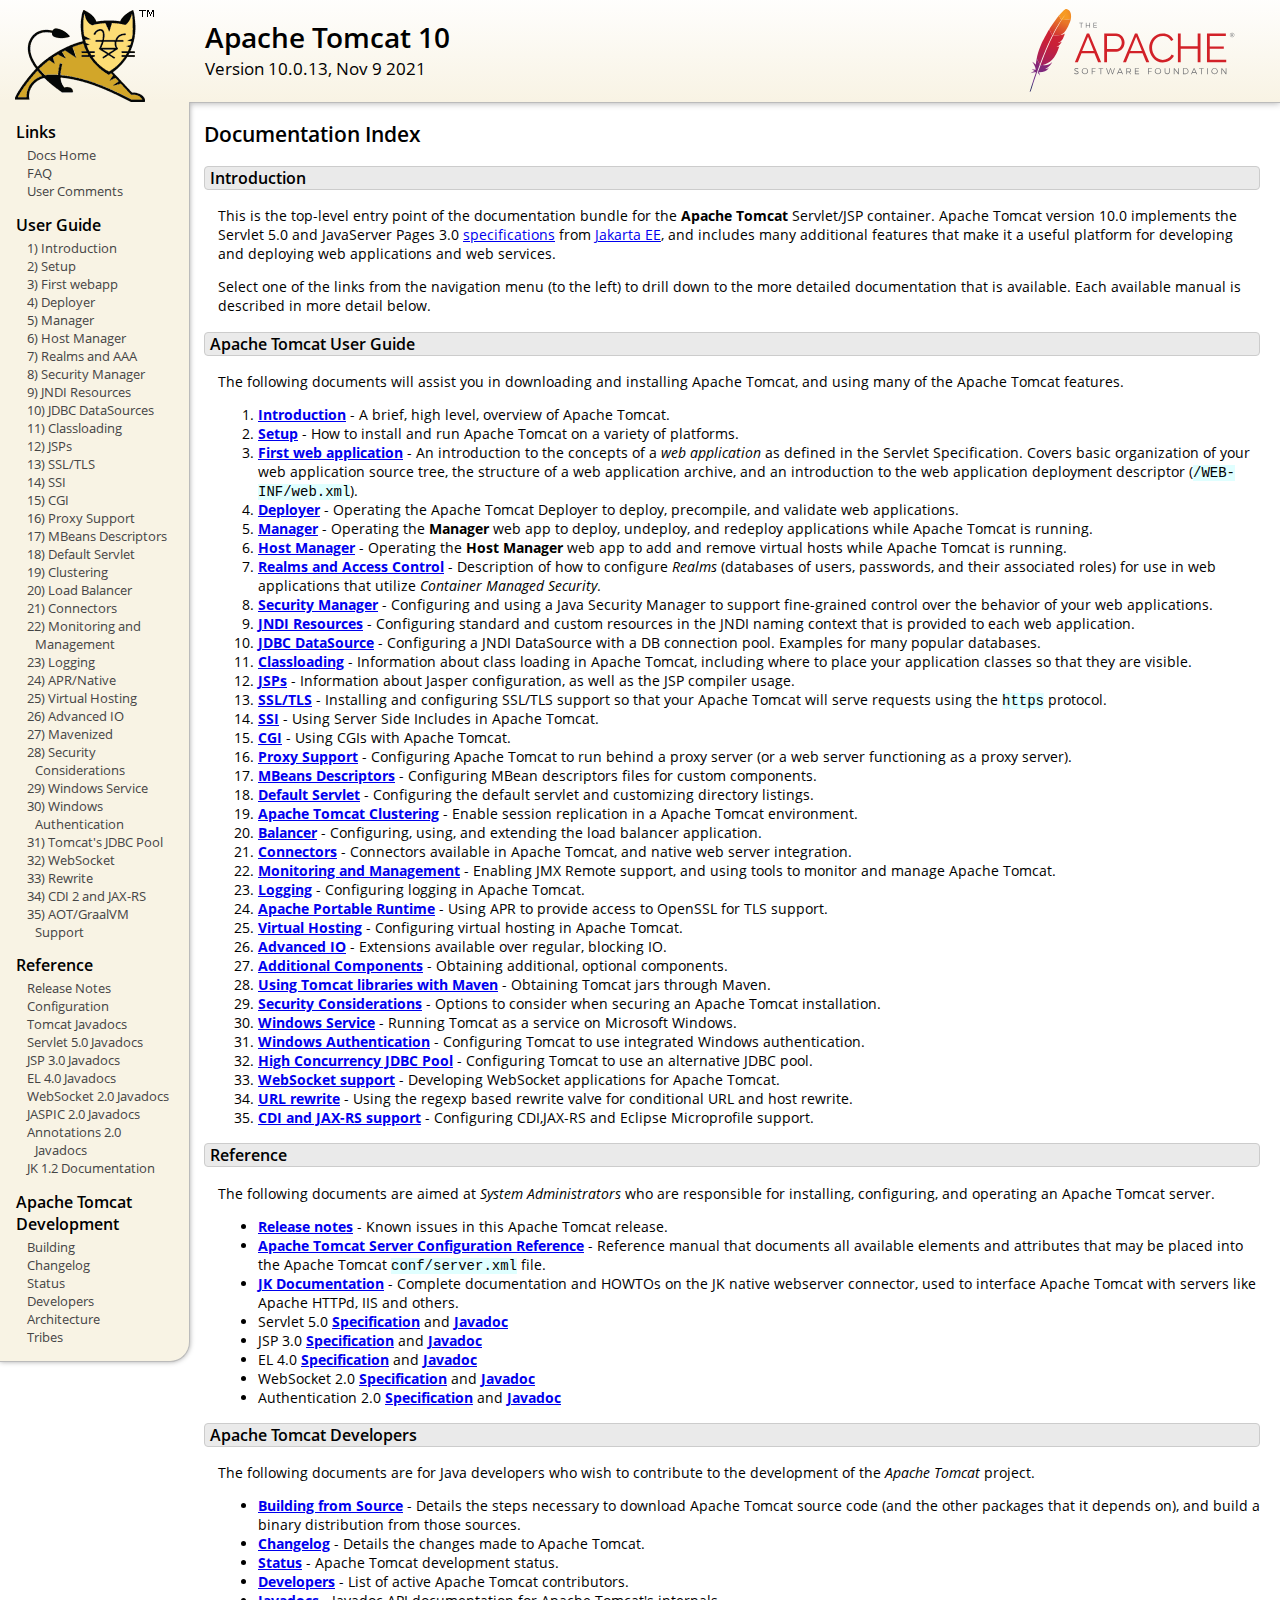
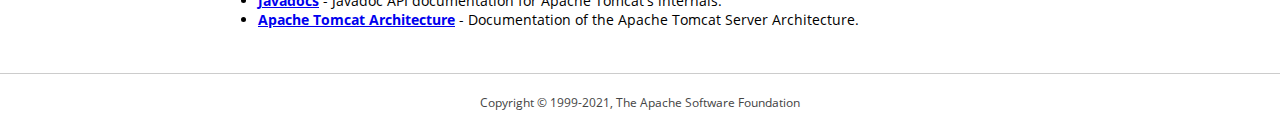
<file: apache-tomcat-10.0.13/webapps/docs/index.html>
<!DOCTYPE html SYSTEM "about:legacy-compat">
<html lang="en"><head><META http-equiv="Content-Type" content="text/html; charset=UTF-8"><link href="./images/docs-stylesheet.css" rel="stylesheet" type="text/css"><title>Apache Tomcat 10 (10.0.13) - Documentation Index</title><meta name="author" content="Craig R. McClanahan"><meta name="author" content="Remy Maucherat"><meta name="author" content="Yoav Shapira"></head><body><div id="wrapper"><header><div id="header"><div><div><div class="logo noPrint"><a href="https://tomcat.apache.org/"><img alt="Tomcat Home" src="./images/tomcat.png"></a></div><div style="height: 1px;"></div><div class="asfLogo noPrint"><a href="https://www.apache.org/" target="_blank"><img src="./images/asf-logo.svg" alt="The Apache Software Foundation" style="width: 266px; height: 83px;"></a></div><h1>Apache Tomcat 10</h1><div class="versionInfo">
            Version 10.0.13,
            <time datetime="2021-11-09">Nov 9 2021</time></div><div style="height: 1px;"></div><div style="clear: left;"></div></div></div></div></header><div id="middle"><div><div id="mainLeft" class="noprint"><div><nav><div><h2>Links</h2><ul><li><a href="index.html">Docs Home</a></li><li><a href="https://wiki.apache.org/tomcat/FAQ">FAQ</a></li><li><a href="#comments_section">User Comments</a></li></ul></div><div><h2>User Guide</h2><ul><li><a href="introduction.html">1) Introduction</a></li><li><a href="setup.html">2) Setup</a></li><li><a href="appdev/index.html">3) First webapp</a></li><li><a href="deployer-howto.html">4) Deployer</a></li><li><a href="manager-howto.html">5) Manager</a></li><li><a href="host-manager-howto.html">6) Host Manager</a></li><li><a href="realm-howto.html">7) Realms and AAA</a></li><li><a href="security-manager-howto.html">8) Security Manager</a></li><li><a href="jndi-resources-howto.html">9) JNDI Resources</a></li><li><a href="jndi-datasource-examples-howto.html">10) JDBC DataSources</a></li><li><a href="class-loader-howto.html">11) Classloading</a></li><li><a href="jasper-howto.html">12) JSPs</a></li><li><a href="ssl-howto.html">13) SSL/TLS</a></li><li><a href="ssi-howto.html">14) SSI</a></li><li><a href="cgi-howto.html">15) CGI</a></li><li><a href="proxy-howto.html">16) Proxy Support</a></li><li><a href="mbeans-descriptors-howto.html">17) MBeans Descriptors</a></li><li><a href="default-servlet.html">18) Default Servlet</a></li><li><a href="cluster-howto.html">19) Clustering</a></li><li><a href="balancer-howto.html">20) Load Balancer</a></li><li><a href="connectors.html">21) Connectors</a></li><li><a href="monitoring.html">22) Monitoring and Management</a></li><li><a href="logging.html">23) Logging</a></li><li><a href="apr.html">24) APR/Native</a></li><li><a href="virtual-hosting-howto.html">25) Virtual Hosting</a></li><li><a href="aio.html">26) Advanced IO</a></li><li><a href="maven-jars.html">27) Mavenized</a></li><li><a href="security-howto.html">28) Security Considerations</a></li><li><a href="windows-service-howto.html">29) Windows Service</a></li><li><a href="windows-auth-howto.html">30) Windows Authentication</a></li><li><a href="jdbc-pool.html">31) Tomcat's JDBC Pool</a></li><li><a href="web-socket-howto.html">32) WebSocket</a></li><li><a href="rewrite.html">33) Rewrite</a></li><li><a href="cdi.html">34) CDI 2 and JAX-RS</a></li><li><a href="graal.html">35) AOT/GraalVM Support</a></li></ul></div><div><h2>Reference</h2><ul><li><a href="RELEASE-NOTES.txt">Release Notes</a></li><li><a href="config/index.html">Configuration</a></li><li><a href="api/index.html">Tomcat Javadocs</a></li><li><a href="servletapi/index.html">Servlet 5.0 Javadocs</a></li><li><a href="jspapi/index.html">JSP 3.0 Javadocs</a></li><li><a href="elapi/index.html">EL 4.0 Javadocs</a></li><li><a href="websocketapi/index.html">WebSocket 2.0 Javadocs</a></li><li><a href="jaspicapi/index.html">JASPIC 2.0 Javadocs</a></li><li><a href="annotationapi/index.html">Annotations 2.0 Javadocs</a></li><li><a href="https://tomcat.apache.org/connectors-doc/">JK 1.2 Documentation</a></li></ul></div><div><h2>Apache Tomcat Development</h2><ul><li><a href="building.html">Building</a></li><li><a href="changelog.html">Changelog</a></li><li><a href="https://wiki.apache.org/tomcat/TomcatVersions">Status</a></li><li><a href="developers.html">Developers</a></li><li><a href="architecture/index.html">Architecture</a></li><li><a href="tribes/introduction.html">Tribes</a></li></ul></div></nav></div></div><div id="mainRight"><div id="content"><h2>Documentation Index</h2><h3 id="Introduction">Introduction</h3><div class="text">

<p>This is the top-level entry point of the documentation bundle for the
<strong>Apache Tomcat</strong> Servlet/JSP container.  Apache Tomcat version
10.0 implements the Servlet 5.0 and JavaServer Pages 3.0
<a href="https://wiki.apache.org/tomcat/Specifications">specifications</a> from
<a href="https://jakarta.ee/">Jakarta EE</a>, and includes many
additional features that make it a useful platform for developing and deploying
web applications and web services.</p>

<p>Select one of the links from the navigation menu (to the left) to drill
down to the more detailed documentation that is available.  Each available
manual is described in more detail below.</p>

</div><h3 id="Apache_Tomcat_User_Guide">Apache Tomcat User Guide</h3><div class="text">

<p>The following documents will assist you in downloading and installing
Apache Tomcat, and using many of the Apache Tomcat features.</p>

<ol>
<li><a href="introduction.html"><strong>Introduction</strong></a> - A
    brief, high level, overview of Apache Tomcat.</li>
<li><a href="setup.html"><strong>Setup</strong></a> - How to install and run
    Apache Tomcat on a variety of platforms.</li>
<li><a href="appdev/index.html"><strong>First web application</strong></a>
    - An introduction to the concepts of a <em>web application</em> as defined
    in the Servlet Specification.  Covers basic organization of your web application
    source tree, the structure of a web application archive, and an
    introduction to the web application deployment descriptor
    (<code>/WEB-INF/web.xml</code>).</li>
<li><a href="deployer-howto.html"><strong>Deployer</strong></a> -
    Operating the Apache Tomcat Deployer to deploy, precompile, and validate web
    applications.</li>
<li><a href="manager-howto.html"><strong>Manager</strong></a> -
    Operating the <strong>Manager</strong> web app to deploy, undeploy, and
    redeploy applications while Apache Tomcat is running.</li>
<li><a href="host-manager-howto.html"><strong>Host Manager</strong></a> -
    Operating the <strong>Host Manager</strong> web app to add and remove
    virtual hosts while Apache Tomcat is running.</li>
<li><a href="realm-howto.html"><strong>Realms and Access Control</strong></a>
    - Description of how to configure <em>Realms</em> (databases of users,
    passwords, and their associated roles) for use in web applications that
    utilize <em>Container Managed Security</em>.</li>
<li><a href="security-manager-howto.html"><strong>Security Manager</strong></a>
    - Configuring and using a Java Security Manager to
    support fine-grained control over the behavior of your web applications.
    </li>
<li><a href="jndi-resources-howto.html"><strong>JNDI Resources</strong></a>
    - Configuring standard and custom resources in the JNDI naming context
    that is provided to each web application.</li>
<li><a href="jndi-datasource-examples-howto.html">
    <strong>JDBC DataSource</strong></a>
    - Configuring a JNDI DataSource with a DB connection pool.
    Examples for many popular databases.</li>
<li><a href="class-loader-howto.html"><strong>Classloading</strong></a>
    - Information about class loading in Apache Tomcat, including where to place
    your application classes so that they are visible.</li>
<li><a href="jasper-howto.html"><strong>JSPs</strong></a>
    - Information about Jasper configuration, as well as the JSP compiler
    usage.</li>
<li><a href="ssl-howto.html"><strong>SSL/TLS</strong></a> -
    Installing and configuring SSL/TLS support so that your Apache Tomcat will
    serve requests using the <code>https</code> protocol.</li>
<li><a href="ssi-howto.html"><strong>SSI</strong></a> -
    Using Server Side Includes in Apache Tomcat.</li>
<li><a href="cgi-howto.html"><strong>CGI</strong></a> -
    Using CGIs with Apache Tomcat.</li>
<li><a href="proxy-howto.html"><strong>Proxy Support</strong></a> -
    Configuring Apache Tomcat to run behind a proxy server (or a web server
    functioning as a proxy server).</li>
<li><a href="mbeans-descriptors-howto.html"><strong>MBeans Descriptors</strong></a> -
    Configuring MBean descriptors files for custom components.</li>
<li><a href="default-servlet.html"><strong>Default Servlet</strong></a> -
    Configuring the default servlet and customizing directory listings.</li>
<li><a href="cluster-howto.html"><strong>Apache Tomcat Clustering</strong></a> -
    Enable session replication in a Apache Tomcat environment.</li>
<li><a href="balancer-howto.html"><strong>Balancer</strong></a> -
    Configuring, using, and extending the load balancer application.</li>
<li><a href="connectors.html"><strong>Connectors</strong></a> -
    Connectors available in Apache Tomcat, and native web server integration.</li>
<li><a href="monitoring.html"><strong>Monitoring and Management</strong></a> -
    Enabling JMX Remote support, and using tools to monitor and manage Apache Tomcat.</li>
<li><a href="logging.html"><strong>Logging</strong></a> -
    Configuring logging in Apache Tomcat.</li>
<li><a href="apr.html"><strong>Apache Portable Runtime</strong></a> -
    Using APR to provide access to OpenSSL for TLS support.</li>
<li><a href="virtual-hosting-howto.html"><strong>Virtual Hosting</strong></a> -
    Configuring virtual hosting in Apache Tomcat.</li>
<li><a href="aio.html"><strong>Advanced IO</strong></a> -
    Extensions available over regular, blocking IO.</li>
<li><a href="extras.html"><strong>Additional Components</strong></a> -
    Obtaining additional, optional components.</li>
<li><a href="maven-jars.html"><strong>Using Tomcat libraries with Maven</strong></a> -
    Obtaining Tomcat jars through Maven.</li>
<li><a href="security-howto.html"><strong>Security Considerations</strong></a> -
    Options to consider when securing an Apache Tomcat installation.</li>
<li><a href="windows-service-howto.html"><strong>Windows Service</strong></a> -
    Running Tomcat as a service on Microsoft Windows.</li>
<li><a href="windows-auth-howto.html"><strong>Windows Authentication</strong></a> -
    Configuring Tomcat to use integrated Windows authentication.</li>
<li><a href="jdbc-pool.html"><strong>High Concurrency JDBC Pool</strong></a> -
    Configuring Tomcat to use an alternative JDBC pool.</li>
<li><a href="web-socket-howto.html"><strong>WebSocket support</strong></a> -
    Developing WebSocket applications for Apache Tomcat.</li>
<li><a href="rewrite.html"><strong>URL rewrite</strong></a> -
    Using the regexp based rewrite valve for conditional URL and host rewrite.</li>
<li><a href="cdi.html"><strong>CDI and JAX-RS support</strong></a> -
    Configuring CDI,JAX-RS and Eclipse Microprofile support.</li>
</ol>

</div><h3 id="Reference">Reference</h3><div class="text">

<p>The following documents are aimed at <em>System Administrators</em> who
are responsible for installing, configuring, and operating an Apache Tomcat server.
</p>
<ul>
<li><a href="RELEASE-NOTES.txt"><strong>Release notes</strong></a>
    - Known issues in this Apache Tomcat release.
    </li>
<li><a href="config/index.html"><strong>Apache Tomcat Server Configuration Reference</strong></a>
    - Reference manual that documents all available elements and attributes
      that may be placed into the Apache Tomcat <code>conf/server.xml</code> file.
    </li>
<li><a href="https://tomcat.apache.org/connectors-doc/index.html"><strong>JK Documentation</strong></a>
    - Complete documentation and HOWTOs on the JK native webserver connector,
      used to interface Apache Tomcat with servers like Apache HTTPd, IIS
      and others.</li>
<li>Servlet 5.0
    <a href="https://jakarta.ee/specifications/servlet/5.0/">
    <strong>Specification</strong></a> and
    <a href="https://jakarta.ee/specifications/servlet/5.0/apidocs">
    <strong>Javadoc</strong></a>
    </li>
<li>JSP 3.0
    <a href="https://jakarta.ee/specifications/pages/3.0/">
    <strong>Specification</strong></a> and
    <a href="https://jakarta.ee/specifications/pages/3.0/apidocs">
    <strong>Javadoc</strong></a>
    </li>
<li>EL 4.0
    <a href="https://jakarta.ee/specifications/expression-language/4.0/">
    <strong>Specification</strong></a> and
    <a href="https://jakarta.ee/specifications/expression-language/4.0/apidocs">
    <strong>Javadoc</strong></a>
    </li>
<li>WebSocket 2.0
    <a href="https://jakarta.ee/specifications/websocket/2.0/">
    <strong>Specification</strong></a> and
    <a href="https://jakarta.ee/specifications/websocket/2.0/apidocs">
    <strong>Javadoc</strong></a>
    </li>
<li>Authentication 2.0
    <a href="https://jakarta.ee/specifications/authentication/2.0/">
    <strong>Specification</strong></a> and
    <a href="https://jakarta.ee/specifications/authentication/2.0/apidocs">
    <strong>Javadoc</strong></a>
    </li>
</ul>

</div><h3 id="Apache_Tomcat_Developers">Apache Tomcat Developers</h3><div class="text">

<p>The following documents are for Java developers who wish to contribute to
the development of the <em>Apache Tomcat</em> project.</p>
<ul>
<li><a href="building.html"><strong>Building from Source</strong></a> -
    Details the steps necessary to download Apache Tomcat source code (and the
    other packages that it depends on), and build a binary distribution from
    those sources.
    </li>
<li><a href="changelog.html"><strong>Changelog</strong></a> - Details the
    changes made to Apache Tomcat.
    </li>
<li><a href="https://wiki.apache.org/tomcat/TomcatVersions"><strong>Status</strong></a> -
    Apache Tomcat development status.
    </li>
<li><a href="developers.html"><strong>Developers</strong></a> - List of active
    Apache Tomcat contributors.
    </li>
<li><a href="api/index.html"><strong>Javadocs</strong></a>
    - Javadoc API documentation for Apache Tomcat's internals.</li>
<li><a href="architecture/index.html"><strong>Apache Tomcat Architecture</strong></a>
    - Documentation of the Apache Tomcat Server Architecture.</li>
</ul>

</div></div></div></div></div><footer><div id="footer">
    Copyright &copy; 1999-2021, The Apache Software Foundation
    </div></footer></div></body></html>
</file>
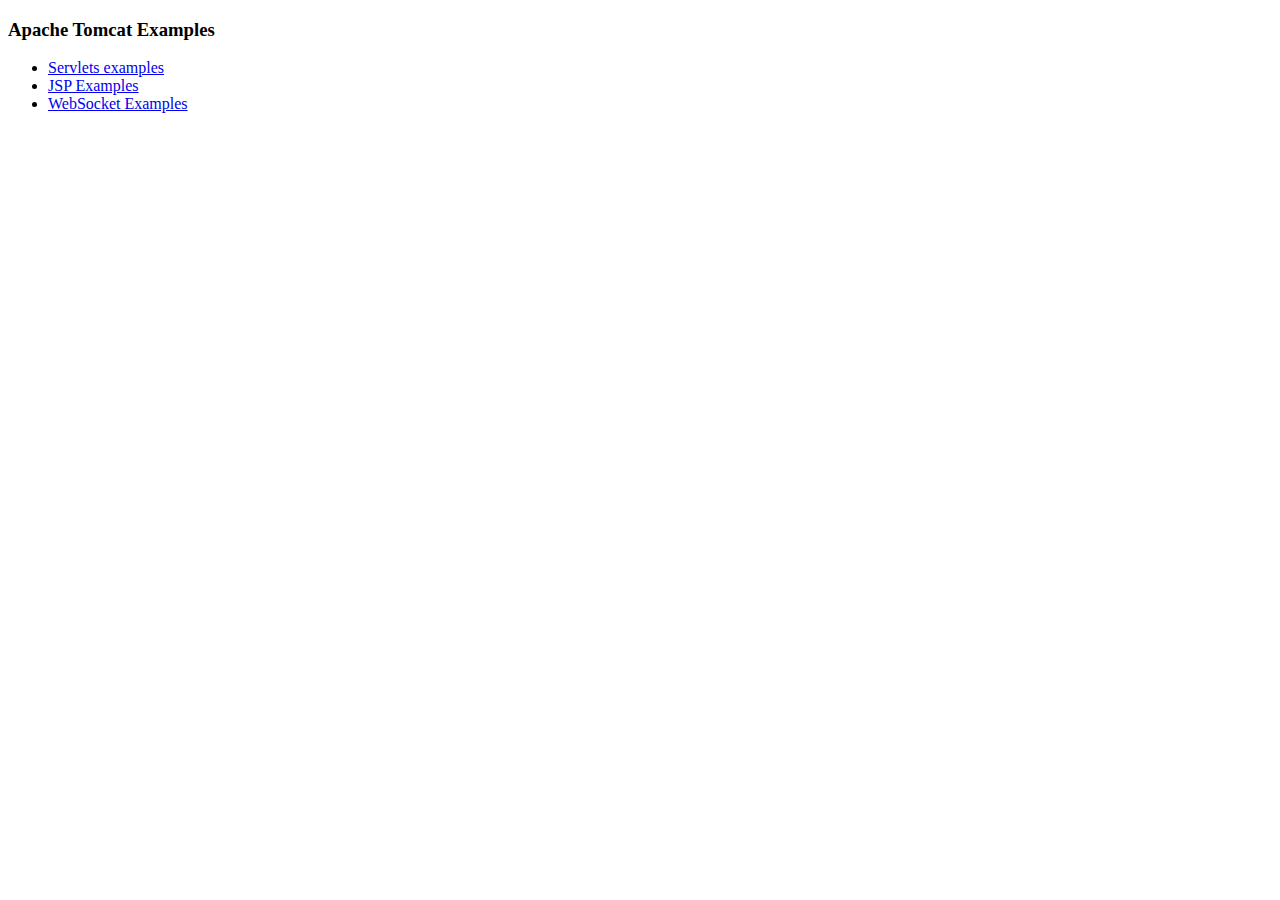
<file: apache-tomcat-10.0.13/webapps/examples/index.html>
<!--
  Licensed to the Apache Software Foundation (ASF) under one or more
  contributor license agreements.  See the NOTICE file distributed with
  this work for additional information regarding copyright ownership.
  The ASF licenses this file to You under the Apache License, Version 2.0
  (the "License"); you may not use this file except in compliance with
  the License.  You may obtain a copy of the License at

      http://www.apache.org/licenses/LICENSE-2.0

  Unless required by applicable law or agreed to in writing, software
  distributed under the License is distributed on an "AS IS" BASIS,
  WITHOUT WARRANTIES OR CONDITIONS OF ANY KIND, either express or implied.
  See the License for the specific language governing permissions and
  limitations under the License.
-->
<!DOCTYPE HTML><html lang="en"><head>
<meta charset="UTF-8">
<title>Apache Tomcat Examples</title>
</head>
<body>
<p>
<h3>Apache Tomcat Examples</H3>
<p></p>
<ul>
<li><a href="servlets">Servlets examples</a></li>
<li><a href="jsp">JSP Examples</a></li>
<li><a href="websocket/index.xhtml">WebSocket Examples</a></li>
</ul>
</body></html>
</file>
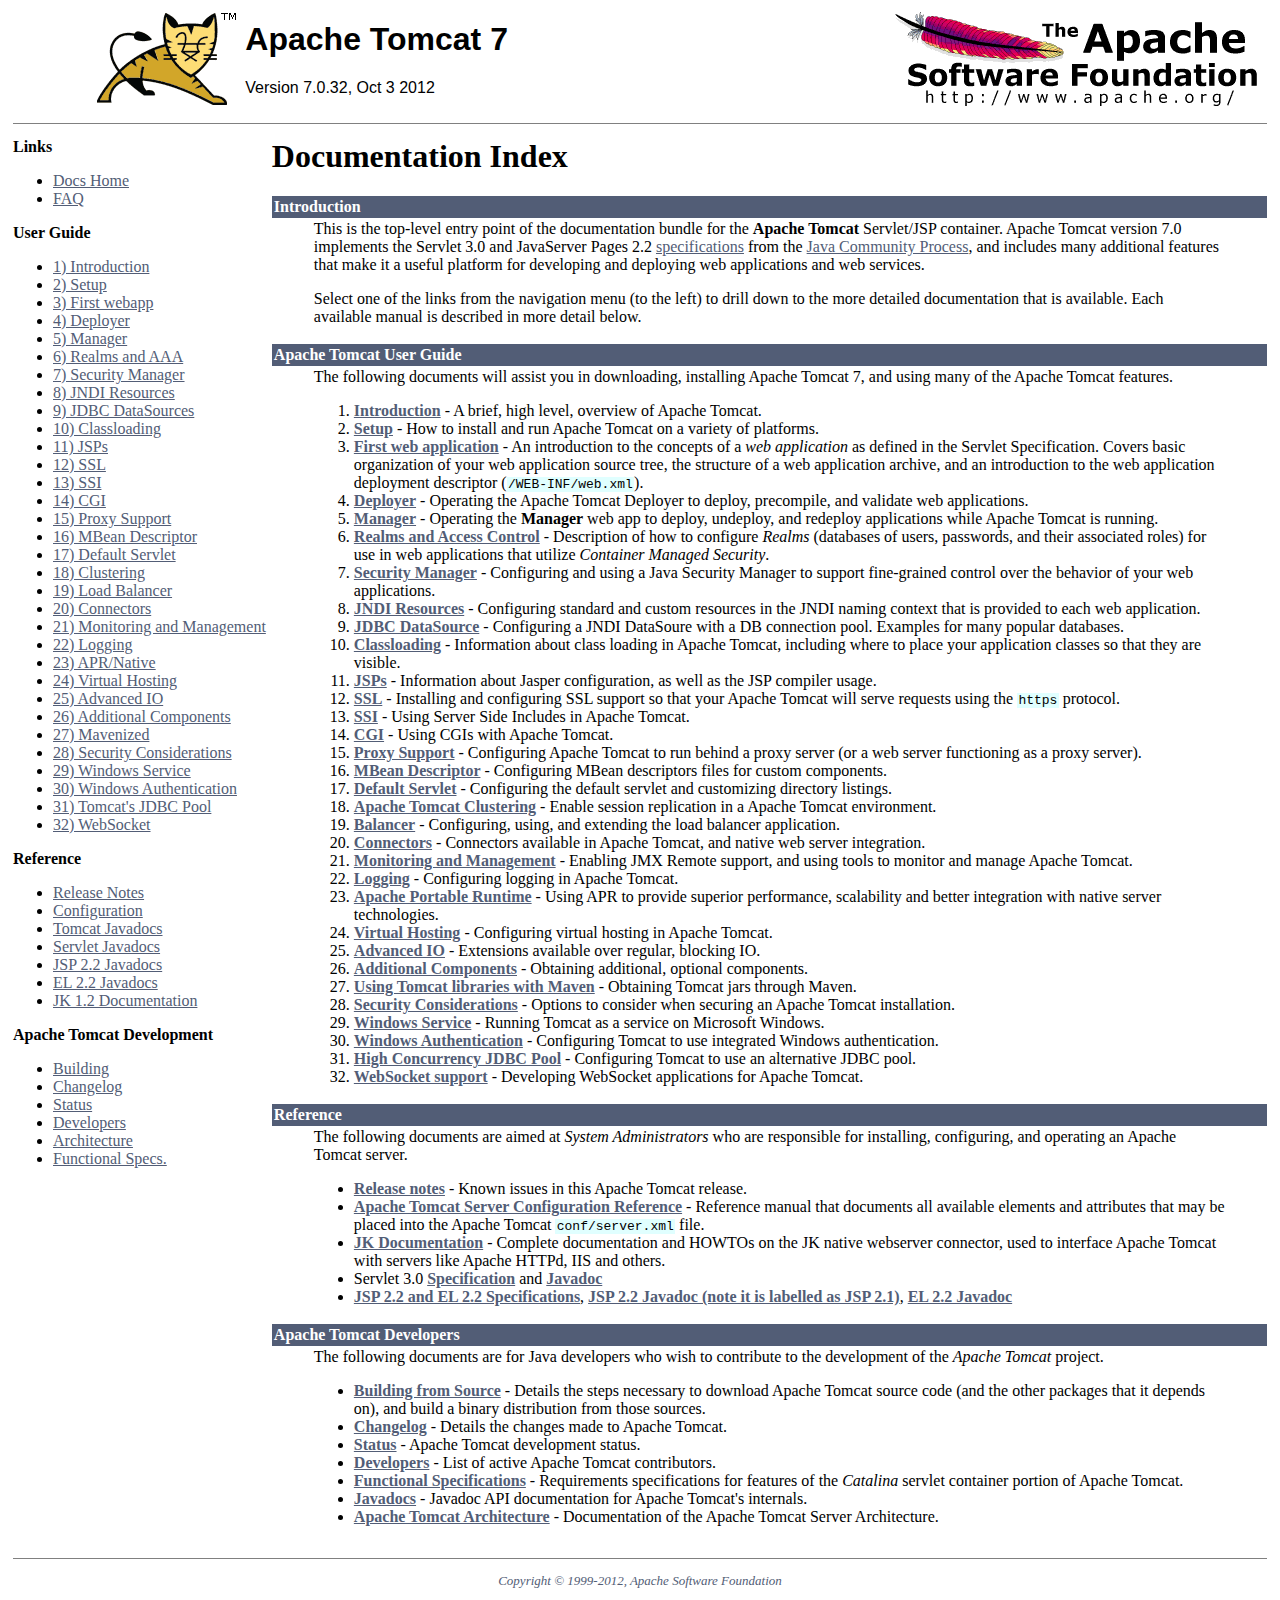
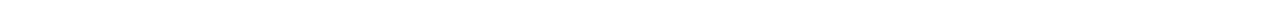
<file: apache-tomcat-7.0.32/webapps/docs/index.html>
<html><head><META http-equiv="Content-Type" content="text/html; charset=iso-8859-1"><title>Apache Tomcat 7 (7.0.32) - Documentation Index</title><meta name="author" content="Craig R. McClanahan"><meta name="author" content="Remy Maucherat"><meta name="author" content="Yoav Shapira"><style type="text/css" media="print">
            .noPrint {display: none;}
            td#mainBody {width: 100%;}
        </style><style type="text/css">
            code {background-color:rgb(224,255,255);padding:0 0.1em;}
            code.attributeName, code.propertyName {background-color:transparent;}
        </style><style type="text/css">
            .wrapped-source code { display: block; background-color: transparent; }
            .wrapped-source div { margin: 0 0 0 1.25em; }
            .wrapped-source p { margin: 0 0 0 1.25em; text-indent: -1.25em; }
        </style></head><body bgcolor="#ffffff" text="#000000" link="#525D76" alink="#525D76" vlink="#525D76"><table border="0" width="100%" cellspacing="0"><!--PAGE HEADER--><tr><td><!--PROJECT LOGO--><a href="http://tomcat.apache.org/"><img src="./images/tomcat.gif" align="right" alt="
      The Apache Tomcat Servlet/JSP Container
    " border="0"></a></td><td><h1><font face="arial,helvetica,sanserif">Apache Tomcat 7</font></h1><font face="arial,helvetica,sanserif">Version 7.0.32, Oct 3 2012</font></td><td><!--APACHE LOGO--><a href="http://www.apache.org/"><img src="./images/asf-logo.gif" align="right" alt="Apache Logo" border="0"></a></td></tr></table><table border="0" width="100%" cellspacing="4"><!--HEADER SEPARATOR--><tr><td colspan="2"><hr noshade size="1"></td></tr><tr><!--LEFT SIDE NAVIGATION--><td width="20%" valign="top" nowrap class="noPrint"><p><strong>Links</strong></p><ul><li><a href="index.html">Docs Home</a></li><li><a href="http://wiki.apache.org/tomcat/FAQ">FAQ</a></li></ul><p><strong>User Guide</strong></p><ul><li><a href="introduction.html">1) Introduction</a></li><li><a href="setup.html">2) Setup</a></li><li><a href="appdev/index.html">3) First webapp</a></li><li><a href="deployer-howto.html">4) Deployer</a></li><li><a href="manager-howto.html">5) Manager</a></li><li><a href="realm-howto.html">6) Realms and AAA</a></li><li><a href="security-manager-howto.html">7) Security Manager</a></li><li><a href="jndi-resources-howto.html">8) JNDI Resources</a></li><li><a href="jndi-datasource-examples-howto.html">9) JDBC DataSources</a></li><li><a href="class-loader-howto.html">10) Classloading</a></li><li><a href="jasper-howto.html">11) JSPs</a></li><li><a href="ssl-howto.html">12) SSL</a></li><li><a href="ssi-howto.html">13) SSI</a></li><li><a href="cgi-howto.html">14) CGI</a></li><li><a href="proxy-howto.html">15) Proxy Support</a></li><li><a href="mbeans-descriptor-howto.html">16) MBean Descriptor</a></li><li><a href="default-servlet.html">17) Default Servlet</a></li><li><a href="cluster-howto.html">18) Clustering</a></li><li><a href="balancer-howto.html">19) Load Balancer</a></li><li><a href="connectors.html">20) Connectors</a></li><li><a href="monitoring.html">21) Monitoring and Management</a></li><li><a href="logging.html">22) Logging</a></li><li><a href="apr.html">23) APR/Native</a></li><li><a href="virtual-hosting-howto.html">24) Virtual Hosting</a></li><li><a href="aio.html">25) Advanced IO</a></li><li><a href="extras.html">26) Additional Components</a></li><li><a href="maven-jars.html">27) Mavenized</a></li><li><a href="security-howto.html">28) Security Considerations</a></li><li><a href="windows-service-howto.html">29) Windows Service</a></li><li><a href="windows-auth-howto.html">30) Windows Authentication</a></li><li><a href="jdbc-pool.html">31) Tomcat's JDBC Pool</a></li><li><a href="web-socket-howto.html">32) WebSocket</a></li></ul><p><strong>Reference</strong></p><ul><li><a href="RELEASE-NOTES.txt">Release Notes</a></li><li><a href="config/index.html">Configuration</a></li><li><a href="api/index.html">Tomcat Javadocs</a></li><li><a href="servletapi/index.html">Servlet Javadocs</a></li><li><a href="jspapi/index.html">JSP 2.2 Javadocs</a></li><li><a href="elapi/index.html">EL 2.2 Javadocs</a></li><li><a href="http://tomcat.apache.org/connectors-doc/">JK 1.2 Documentation</a></li></ul><p><strong>Apache Tomcat Development</strong></p><ul><li><a href="building.html">Building</a></li><li><a href="changelog.html">Changelog</a></li><li><a href="http://wiki.apache.org/tomcat/TomcatVersions">Status</a></li><li><a href="developers.html">Developers</a></li><li><a href="architecture/index.html">Architecture</a></li><li><a href="funcspecs/index.html">Functional Specs.</a></li></ul></td><!--RIGHT SIDE MAIN BODY--><td width="80%" valign="top" align="left" id="mainBody"><h1>Documentation Index</h1><table border="0" cellspacing="0" cellpadding="2"><tr><td bgcolor="#525D76"><font color="#ffffff" face="arial,helvetica.sanserif"><a name="Introduction"><strong>Introduction</strong></a></font></td></tr><tr><td><blockquote>

<p>This is the top-level entry point of the documentation bundle for the
<strong>Apache Tomcat</strong> Servlet/JSP container.  Apache Tomcat version 7.0
implements the Servlet 3.0 and JavaServer Pages 2.2
<a href="http://wiki.apache.org/tomcat/Specifications">specifications</a> from the
<a href="http://www.jcp.org">Java Community Process</a>, and includes many
additional features that make it a useful platform for developing and deploying
web applications and web services.</p>

<p>Select one of the links from the navigation menu (to the left) to drill
down to the more detailed documentation that is available.  Each available
manual is described in more detail below.</p>

</blockquote></td></tr></table><table border="0" cellspacing="0" cellpadding="2"><tr><td bgcolor="#525D76"><font color="#ffffff" face="arial,helvetica.sanserif"><a name="Apache Tomcat User Guide"><!--()--></a><a name="Apache_Tomcat_User_Guide"><strong>Apache Tomcat User Guide</strong></a></font></td></tr><tr><td><blockquote>

<p>The following documents will assist you in downloading, installing
Apache Tomcat 7, and using many of the Apache Tomcat features.</p>

<ol>
<li><a href="introduction.html"><strong>Introduction</strong></a> - A
    brief, high level, overview of Apache Tomcat.</li>
<li><a href="setup.html"><strong>Setup</strong></a> - How to install and run
    Apache Tomcat on a variety of platforms.</li>
<li><a href="appdev/index.html"><strong>First web application</strong></a>
    - An introduction to the concepts of a <em>web application</em> as defined
    in the Servlet Specification.  Covers basic organization of your web application
    source tree, the structure of a web application archive, and an
    introduction to the web application deployment descriptor
    (<code>/WEB-INF/web.xml</code>).</li>
<li><a href="deployer-howto.html"><strong>Deployer</strong></a> -
    Operating the Apache Tomcat Deployer to deploy, precompile, and validate web
    applications.</li>
<li><a href="manager-howto.html"><strong>Manager</strong></a> -
    Operating the <strong>Manager</strong> web app to deploy, undeploy, and
    redeploy applications while Apache Tomcat is running.</li>
<li><a href="realm-howto.html"><strong>Realms and Access Control</strong></a>
    - Description of how to configure <em>Realms</em> (databases of users,
    passwords, and their associated roles) for use in web applications that
    utilize <em>Container Managed Security</em>.</li>
<li><a href="security-manager-howto.html"><strong>Security Manager</strong></a>
    - Configuring and using a Java Security Manager to
    support fine-grained control over the behavior of your web applications.
    </li>
<li><a href="jndi-resources-howto.html"><strong>JNDI Resources</strong></a>
    - Configuring standard and custom resources in the JNDI naming context
    that is provided to each web application.</li>
<li><a href="jndi-datasource-examples-howto.html">
    <strong>JDBC DataSource</strong></a>
    - Configuring a JNDI DataSoure with a DB connection pool.
    Examples for many popular databases.</li>
<li><a href="class-loader-howto.html"><strong>Classloading</strong></a>
    - Information about class loading in Apache Tomcat, including where to place
    your application classes so that they are visible.</li>
<li><a href="jasper-howto.html"><strong>JSPs</strong></a>
    - Information about Jasper configuration, as well as the JSP compiler
    usage.</li>
<li><a href="ssl-howto.html"><strong>SSL</strong></a> -
    Installing and
    configuring SSL support so that your Apache Tomcat will serve requests using
    the <code>https</code> protocol.</li>
<li><a href="ssi-howto.html"><strong>SSI</strong></a> -
    Using Server Side Includes in Apache Tomcat.</li>
<li><a href="cgi-howto.html"><strong>CGI</strong></a> -
    Using CGIs with Apache Tomcat.</li>
<li><a href="proxy-howto.html"><strong>Proxy Support</strong></a> -
    Configuring Apache Tomcat to run behind a proxy server (or a web server
    functioning as a proxy server).</li>
<li><a href="mbeans-descriptor-howto.html"><strong>MBean Descriptor</strong></a> -
    Configuring MBean descriptors files for custom components.</li>
<li><a href="default-servlet.html"><strong>Default Servlet</strong></a> -
    Configuring the default servlet and customizing directory listings.</li>
<li><a href="cluster-howto.html"><strong>Apache Tomcat Clustering</strong></a> -
    Enable session replication in a Apache Tomcat environment.</li>
<li><a href="balancer-howto.html"><strong>Balancer</strong></a> -
    Configuring, using, and extending the load balancer application.</li>
<li><a href="connectors.html"><strong>Connectors</strong></a> -
    Connectors available in Apache Tomcat, and native web server integration.</li>
<li><a href="monitoring.html"><strong>Monitoring and Management</strong></a> -
    Enabling JMX Remote support, and using tools to monitor and manage Apache Tomcat.</li>
<li><a href="logging.html"><strong>Logging</strong></a> -
    Configuring logging in Apache Tomcat.</li>
<li><a href="apr.html"><strong>Apache Portable Runtime</strong></a> -
    Using APR to provide superior performance, scalability and better
    integration with native server technologies.</li>
<li><a href="virtual-hosting-howto.html"><strong>Virtual Hosting</strong></a> -
    Configuring virtual hosting in Apache Tomcat.</li>
<li><a href="aio.html"><strong>Advanced IO</strong></a> -
    Extensions available over regular, blocking IO.</li>
<li><a href="extras.html"><strong>Additional Components</strong></a> -
    Obtaining additional, optional components.</li>
<li><a href="maven-jars.html"><strong>Using Tomcat libraries with Maven</strong></a> -
    Obtaining Tomcat jars through Maven.</li>
<li><a href="security-howto.html"><strong>Security Considerations</strong></a> -
    Options to consider when securing an Apache Tomcat installation.</li>
<li><a href="windows-service-howto.html"><strong>Windows Service</strong></a> -
    Running Tomcat as a service on Microsoft Windows.</li>
<li><a href="windows-auth-howto.html"><strong>Windows Authentication</strong></a> -
    Configuring Tomcat to use integrated Windows authentication.</li>
<li><a href="jdbc-pool.html"><strong>High Concurrency JDBC Pool</strong></a> -
    Configuring Tomcat to use an alternative JDBC pool.</li>
<li><a href="web-socket-howto.html"><strong>WebSocket support</strong></a> -
    Developing WebSocket applications for Apache Tomcat.</li>

</ol>

</blockquote></td></tr></table><table border="0" cellspacing="0" cellpadding="2"><tr><td bgcolor="#525D76"><font color="#ffffff" face="arial,helvetica.sanserif"><a name="Reference"><strong>Reference</strong></a></font></td></tr><tr><td><blockquote>

<p>The following documents are aimed at <em>System Administrators</em> who
are responsible for installing, configuring, and operating an Apache Tomcat server.
</p>
<ul>
<li><a href="RELEASE-NOTES.txt"><strong>Release notes</strong></a>
    - Known issues in this Apache Tomcat release.
    </li>
<li><a href="config/index.html"><strong>Apache Tomcat Server Configuration Reference</strong></a>
    - Reference manual that documents all available elements and attributes
      that may be placed into the Apache Tomcat <code>conf/server.xml</code> file.
    </li>
<li><a href="http://tomcat.apache.org/connectors-doc/index.html"><strong>JK Documentation</strong></a>
    - Complete documentation and HOWTOs on the JK native webserver connector,
      used to interface Apache Tomcat with servers like Apache HTTPd, IIS
      and others.</li>
<li>Servlet 3.0
    <a href="http://jcp.org/aboutJava/communityprocess/final/jsr315/index.html">
    <strong>Specification</strong></a> and
    <a href="http://docs.oracle.com/javaee/6/api/index.html?javax/servlet/package-summary.html">
    <strong>Javadoc</strong></a>
    </li>
<li><a href="http://jcp.org/aboutJava/communityprocess/mrel/jsr245/index.html">
    <strong>JSP 2.2 and EL 2.2 Specifications</strong></a>,
    <a href="http://docs.oracle.com/javaee/6/api/index.html?javax/servlet/jsp/package-summary.html">
    <strong>JSP 2.2 Javadoc (note it is labelled as JSP 2.1)</strong></a>,
    <a href="http://docs.oracle.com/javaee/6/api/index.html?javax/el/package-summary.html">
    <strong>EL 2.2 Javadoc</strong></a>
    </li>
</ul>

</blockquote></td></tr></table><table border="0" cellspacing="0" cellpadding="2"><tr><td bgcolor="#525D76"><font color="#ffffff" face="arial,helvetica.sanserif"><a name="Apache Tomcat Developers"><!--()--></a><a name="Apache_Tomcat_Developers"><strong>Apache Tomcat Developers</strong></a></font></td></tr><tr><td><blockquote>

<p>The following documents are for Java developers who wish to contribute to
the development of the <em>Apache Tomcat</em> project.</p>
<ul>
<li><a href="building.html"><strong>Building from Source</strong></a> -
    Details the steps necessary to download Apache Tomcat source code (and the
    other packages that it depends on), and build a binary distribution from
    those sources.
    </li>
<li><a href="changelog.html"><strong>Changelog</strong></a> - Details the
    changes made to Apache Tomcat.
    </li>
<li><a href="http://wiki.apache.org/tomcat/TomcatVersions"><strong>Status</strong></a> -
    Apache Tomcat development status.
    </li>
<li><a href="developers.html"><strong>Developers</strong></a> - List of active
    Apache Tomcat contributors.
    </li>
<li><a href="funcspecs/index.html"><strong>Functional Specifications</strong></a>
    - Requirements specifications for features of the <em>Catalina</em> servlet
    container portion of Apache Tomcat.</li>
<li><a href="api/index.html"><strong>Javadocs</strong></a>
    - Javadoc API documentation for Apache Tomcat's internals.</li>
<li><a href="architecture/index.html"><strong>Apache Tomcat Architecture</strong></a>
    - Documentation of the Apache Tomcat Server Architecture.</li>
</ul>

</blockquote></td></tr></table></td></tr><!--FOOTER SEPARATOR--><tr><td colspan="2"><hr noshade size="1"></td></tr><!--PAGE FOOTER--><tr><td colspan="2"><div align="center"><font color="#525D76" size="-1"><em>
        Copyright &copy; 1999-2012, Apache Software Foundation
        </em></font></div></td></tr></table></body></html>
</file>
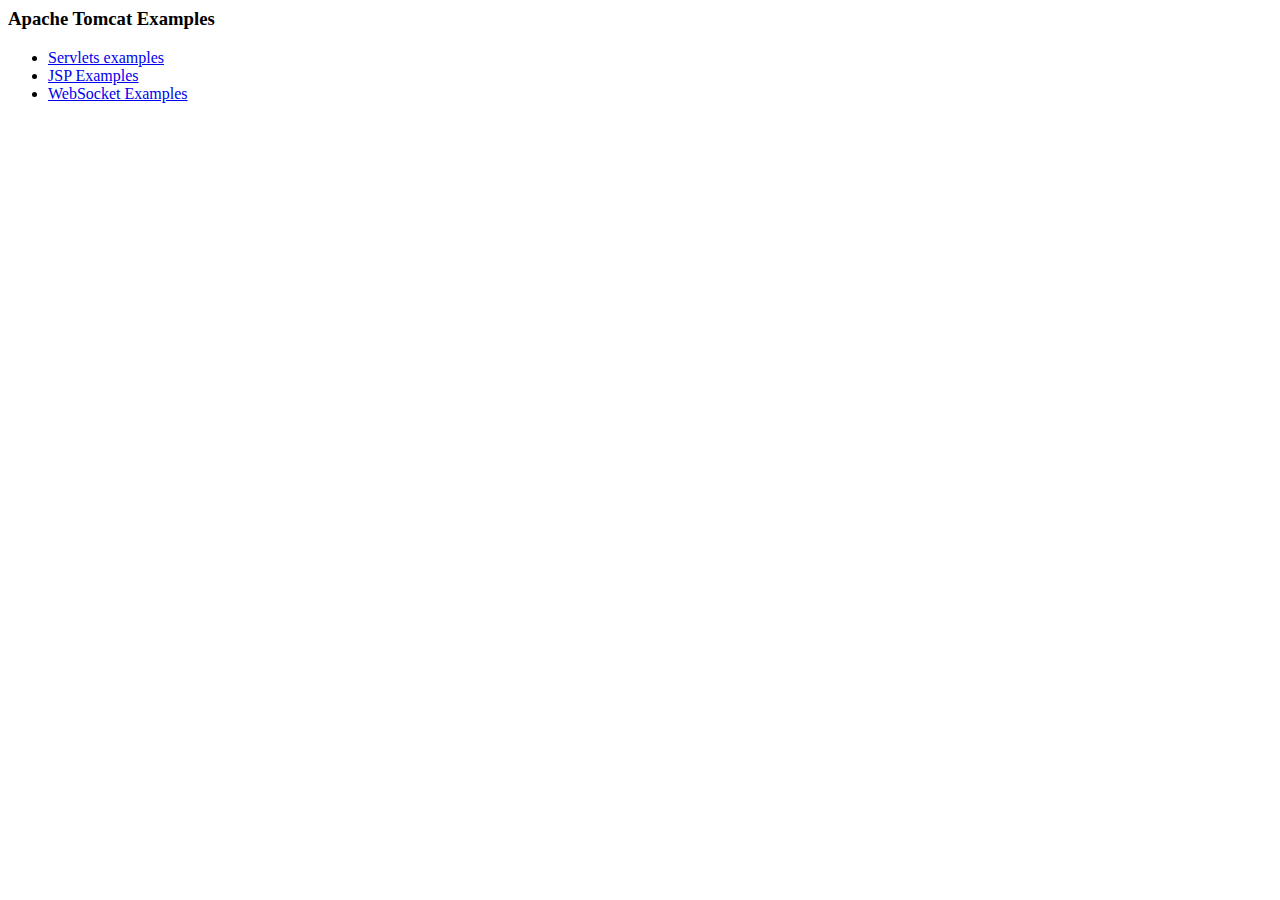
<file: apache-tomcat-7.0.32/webapps/examples/index.html>
<!--
  Licensed to the Apache Software Foundation (ASF) under one or more
  contributor license agreements.  See the NOTICE file distributed with
  this work for additional information regarding copyright ownership.
  The ASF licenses this file to You under the Apache License, Version 2.0
  (the "License"); you may not use this file except in compliance with
  the License.  You may obtain a copy of the License at

      http://www.apache.org/licenses/LICENSE-2.0

  Unless required by applicable law or agreed to in writing, software
  distributed under the License is distributed on an "AS IS" BASIS,
  WITHOUT WARRANTIES OR CONDITIONS OF ANY KIND, either express or implied.
  See the License for the specific language governing permissions and
  limitations under the License.
-->
<!DOCTYPE HTML PUBLIC "-//W3C//DTD HTML 4.0 Transitional//EN">
<HTML><HEAD><TITLE>Apache Tomcat Examples</TITLE>
<META http-equiv=Content-Type content="text/html">
</HEAD>
<BODY>
<P>
<H3>Apache Tomcat Examples</H3>
<P></P>
<ul>
<li><a href="servlets">Servlets examples</a></li>
<li><a href="jsp">JSP Examples</a></li>
<li><a href="websocket">WebSocket Examples</a></li>
</ul>
</BODY></HTML>
</file>
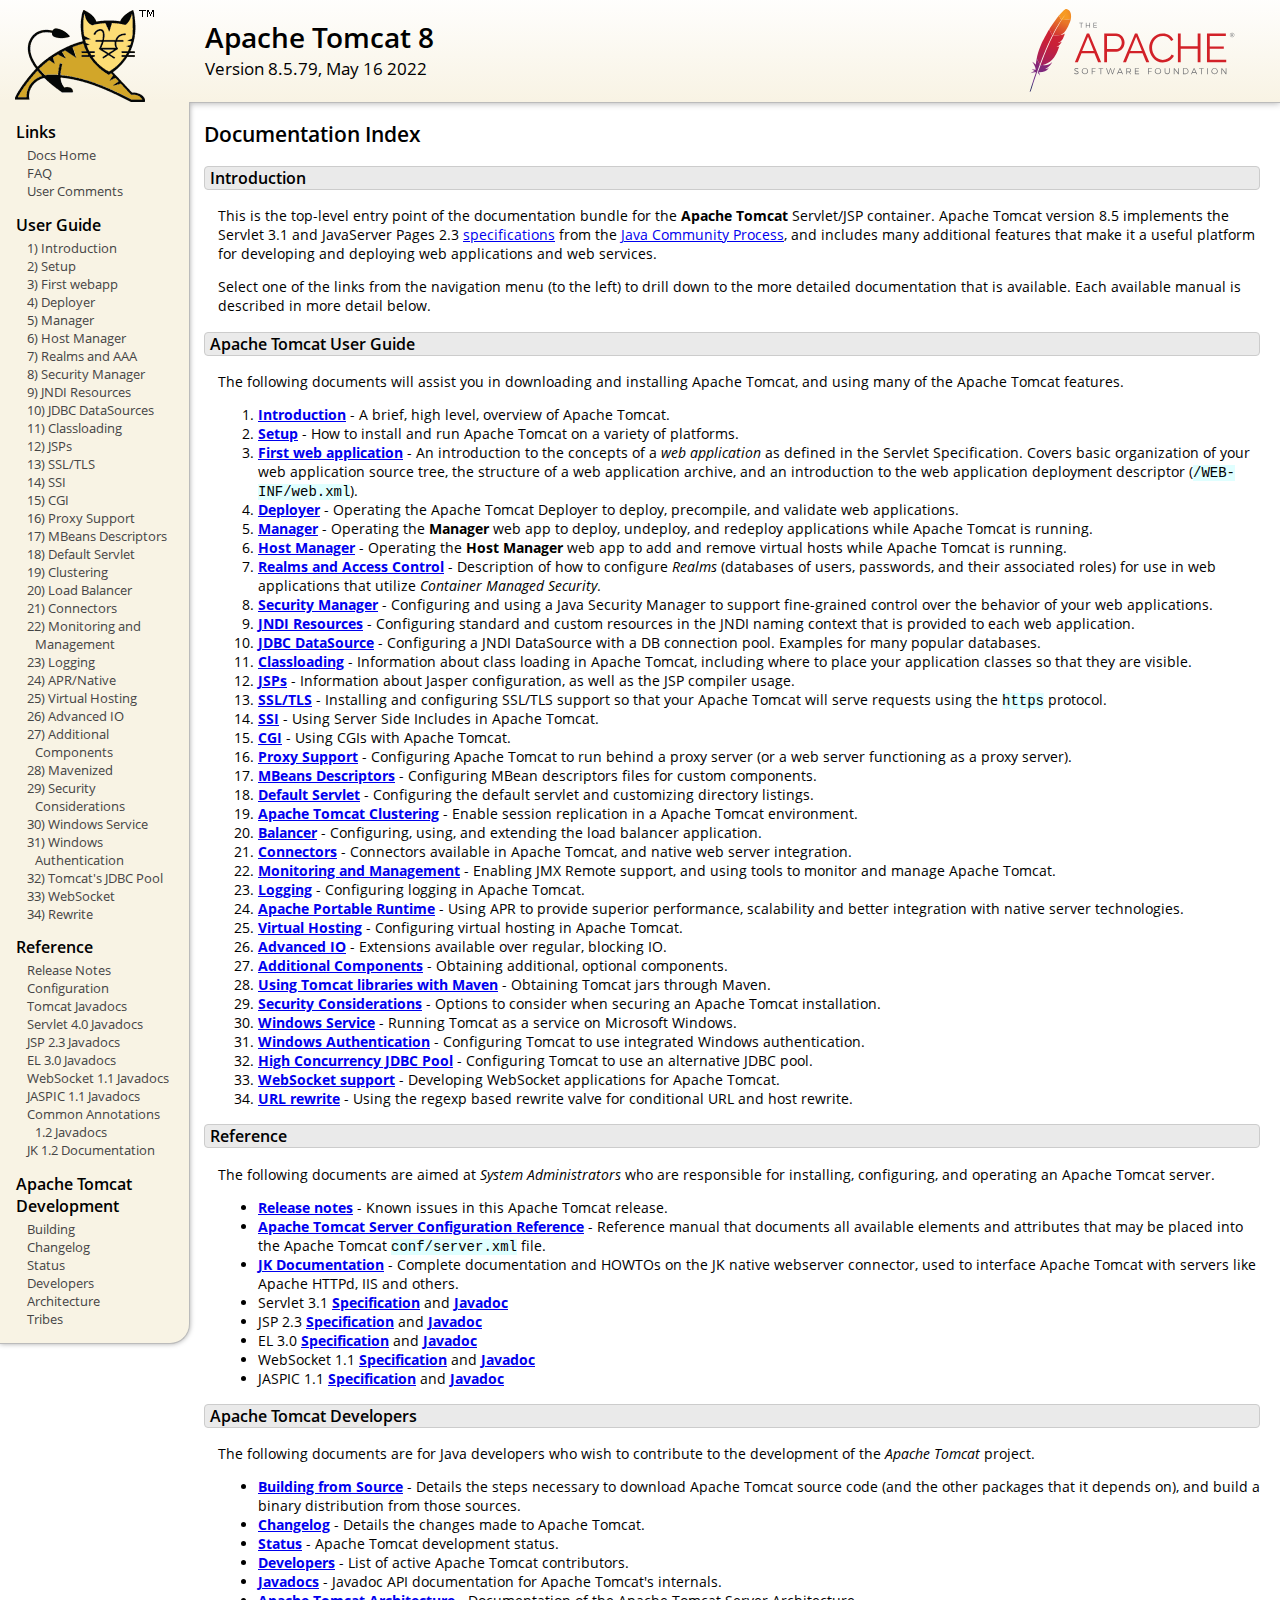
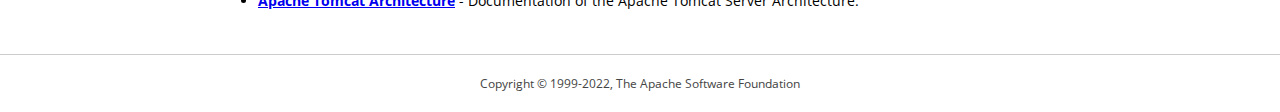
<file: apache-tomcat-8.5.79/webapps/docs/index.html>
<!DOCTYPE html SYSTEM "about:legacy-compat">
<html lang="en"><head><META http-equiv="Content-Type" content="text/html; charset=UTF-8"><link href="./images/docs-stylesheet.css" rel="stylesheet" type="text/css"><title>Apache Tomcat 8 (8.5.79) - Documentation Index</title><meta name="author" content="Craig R. McClanahan"><meta name="author" content="Remy Maucherat"><meta name="author" content="Yoav Shapira"></head><body><div id="wrapper"><header><div id="header"><div><div><div class="logo noPrint"><a href="https://tomcat.apache.org/"><img alt="Tomcat Home" src="./images/tomcat.png"></a></div><div style="height: 1px;"></div><div class="asfLogo noPrint"><a href="https://www.apache.org/" target="_blank"><img src="./images/asf-logo.svg" alt="The Apache Software Foundation" style="width: 266px; height: 83px;"></a></div><h1>Apache Tomcat 8</h1><div class="versionInfo">
            Version 8.5.79,
            <time datetime="2022-05-16">May 16 2022</time></div><div style="height: 1px;"></div><div style="clear: left;"></div></div></div></div></header><div id="middle"><div><div id="mainLeft" class="noprint"><div><nav><div><h2>Links</h2><ul><li><a href="index.html">Docs Home</a></li><li><a href="https://cwiki.apache.org/confluence/display/tomcat/FAQ">FAQ</a></li><li><a href="#comments_section">User Comments</a></li></ul></div><div><h2>User Guide</h2><ul><li><a href="introduction.html">1) Introduction</a></li><li><a href="setup.html">2) Setup</a></li><li><a href="appdev/index.html">3) First webapp</a></li><li><a href="deployer-howto.html">4) Deployer</a></li><li><a href="manager-howto.html">5) Manager</a></li><li><a href="host-manager-howto.html">6) Host Manager</a></li><li><a href="realm-howto.html">7) Realms and AAA</a></li><li><a href="security-manager-howto.html">8) Security Manager</a></li><li><a href="jndi-resources-howto.html">9) JNDI Resources</a></li><li><a href="jndi-datasource-examples-howto.html">10) JDBC DataSources</a></li><li><a href="class-loader-howto.html">11) Classloading</a></li><li><a href="jasper-howto.html">12) JSPs</a></li><li><a href="ssl-howto.html">13) SSL/TLS</a></li><li><a href="ssi-howto.html">14) SSI</a></li><li><a href="cgi-howto.html">15) CGI</a></li><li><a href="proxy-howto.html">16) Proxy Support</a></li><li><a href="mbeans-descriptors-howto.html">17) MBeans Descriptors</a></li><li><a href="default-servlet.html">18) Default Servlet</a></li><li><a href="cluster-howto.html">19) Clustering</a></li><li><a href="balancer-howto.html">20) Load Balancer</a></li><li><a href="connectors.html">21) Connectors</a></li><li><a href="monitoring.html">22) Monitoring and Management</a></li><li><a href="logging.html">23) Logging</a></li><li><a href="apr.html">24) APR/Native</a></li><li><a href="virtual-hosting-howto.html">25) Virtual Hosting</a></li><li><a href="aio.html">26) Advanced IO</a></li><li><a href="extras.html">27) Additional Components</a></li><li><a href="maven-jars.html">28) Mavenized</a></li><li><a href="security-howto.html">29) Security Considerations</a></li><li><a href="windows-service-howto.html">30) Windows Service</a></li><li><a href="windows-auth-howto.html">31) Windows Authentication</a></li><li><a href="jdbc-pool.html">32) Tomcat's JDBC Pool</a></li><li><a href="web-socket-howto.html">33) WebSocket</a></li><li><a href="rewrite.html">34) Rewrite</a></li></ul></div><div><h2>Reference</h2><ul><li><a href="RELEASE-NOTES.txt">Release Notes</a></li><li><a href="config/index.html">Configuration</a></li><li><a href="api/index.html">Tomcat Javadocs</a></li><li><a href="servletapi/index.html">Servlet 4.0 Javadocs</a></li><li><a href="jspapi/index.html">JSP 2.3 Javadocs</a></li><li><a href="elapi/index.html">EL 3.0 Javadocs</a></li><li><a href="websocketapi/index.html">WebSocket 1.1 Javadocs</a></li><li><a href="jaspicapi/index.html">JASPIC 1.1 Javadocs</a></li><li><a href="annotationapi/index.html">Common Annotations 1.2 Javadocs</a></li><li><a href="https://tomcat.apache.org/connectors-doc/">JK 1.2 Documentation</a></li></ul></div><div><h2>Apache Tomcat Development</h2><ul><li><a href="building.html">Building</a></li><li><a href="changelog.html">Changelog</a></li><li><a href="https://cwiki.apache.org/confluence/display/TOMCAT/Tomcat+Versions">Status</a></li><li><a href="developers.html">Developers</a></li><li><a href="architecture/index.html">Architecture</a></li><li><a href="tribes/introduction.html">Tribes</a></li></ul></div></nav></div></div><div id="mainRight"><div id="content"><h2>Documentation Index</h2><h3 id="Introduction">Introduction</h3><div class="text">

<p>This is the top-level entry point of the documentation bundle for the
<strong>Apache Tomcat</strong> Servlet/JSP container.  Apache Tomcat version
8.5 implements the Servlet 3.1 and JavaServer Pages 2.3
<a href="https://cwiki.apache.org/confluence/display/tomcat/Specifications">specifications</a> from the
<a href="https://www.jcp.org">Java Community Process</a>, and includes many
additional features that make it a useful platform for developing and deploying
web applications and web services.</p>

<p>Select one of the links from the navigation menu (to the left) to drill
down to the more detailed documentation that is available.  Each available
manual is described in more detail below.</p>

</div><h3 id="Apache_Tomcat_User_Guide">Apache Tomcat User Guide</h3><div class="text">

<p>The following documents will assist you in downloading and installing
Apache Tomcat, and using many of the Apache Tomcat features.</p>

<ol>
<li><a href="introduction.html"><strong>Introduction</strong></a> - A
    brief, high level, overview of Apache Tomcat.</li>
<li><a href="setup.html"><strong>Setup</strong></a> - How to install and run
    Apache Tomcat on a variety of platforms.</li>
<li><a href="appdev/index.html"><strong>First web application</strong></a>
    - An introduction to the concepts of a <em>web application</em> as defined
    in the Servlet Specification.  Covers basic organization of your web application
    source tree, the structure of a web application archive, and an
    introduction to the web application deployment descriptor
    (<code>/WEB-INF/web.xml</code>).</li>
<li><a href="deployer-howto.html"><strong>Deployer</strong></a> -
    Operating the Apache Tomcat Deployer to deploy, precompile, and validate web
    applications.</li>
<li><a href="manager-howto.html"><strong>Manager</strong></a> -
    Operating the <strong>Manager</strong> web app to deploy, undeploy, and
    redeploy applications while Apache Tomcat is running.</li>
<li><a href="host-manager-howto.html"><strong>Host Manager</strong></a> -
    Operating the <strong>Host Manager</strong> web app to add and remove
    virtual hosts while Apache Tomcat is running.</li>
<li><a href="realm-howto.html"><strong>Realms and Access Control</strong></a>
    - Description of how to configure <em>Realms</em> (databases of users,
    passwords, and their associated roles) for use in web applications that
    utilize <em>Container Managed Security</em>.</li>
<li><a href="security-manager-howto.html"><strong>Security Manager</strong></a>
    - Configuring and using a Java Security Manager to
    support fine-grained control over the behavior of your web applications.
    </li>
<li><a href="jndi-resources-howto.html"><strong>JNDI Resources</strong></a>
    - Configuring standard and custom resources in the JNDI naming context
    that is provided to each web application.</li>
<li><a href="jndi-datasource-examples-howto.html">
    <strong>JDBC DataSource</strong></a>
    - Configuring a JNDI DataSource with a DB connection pool.
    Examples for many popular databases.</li>
<li><a href="class-loader-howto.html"><strong>Classloading</strong></a>
    - Information about class loading in Apache Tomcat, including where to place
    your application classes so that they are visible.</li>
<li><a href="jasper-howto.html"><strong>JSPs</strong></a>
    - Information about Jasper configuration, as well as the JSP compiler
    usage.</li>
<li><a href="ssl-howto.html"><strong>SSL/TLS</strong></a> -
    Installing and configuring SSL/TLS support so that your Apache Tomcat will
    serve requests using the <code>https</code> protocol.</li>
<li><a href="ssi-howto.html"><strong>SSI</strong></a> -
    Using Server Side Includes in Apache Tomcat.</li>
<li><a href="cgi-howto.html"><strong>CGI</strong></a> -
    Using CGIs with Apache Tomcat.</li>
<li><a href="proxy-howto.html"><strong>Proxy Support</strong></a> -
    Configuring Apache Tomcat to run behind a proxy server (or a web server
    functioning as a proxy server).</li>
<li><a href="mbeans-descriptors-howto.html"><strong>MBeans Descriptors</strong></a> -
    Configuring MBean descriptors files for custom components.</li>
<li><a href="default-servlet.html"><strong>Default Servlet</strong></a> -
    Configuring the default servlet and customizing directory listings.</li>
<li><a href="cluster-howto.html"><strong>Apache Tomcat Clustering</strong></a> -
    Enable session replication in a Apache Tomcat environment.</li>
<li><a href="balancer-howto.html"><strong>Balancer</strong></a> -
    Configuring, using, and extending the load balancer application.</li>
<li><a href="connectors.html"><strong>Connectors</strong></a> -
    Connectors available in Apache Tomcat, and native web server integration.</li>
<li><a href="monitoring.html"><strong>Monitoring and Management</strong></a> -
    Enabling JMX Remote support, and using tools to monitor and manage Apache Tomcat.</li>
<li><a href="logging.html"><strong>Logging</strong></a> -
    Configuring logging in Apache Tomcat.</li>
<li><a href="apr.html"><strong>Apache Portable Runtime</strong></a> -
    Using APR to provide superior performance, scalability and better
    integration with native server technologies.</li>
<li><a href="virtual-hosting-howto.html"><strong>Virtual Hosting</strong></a> -
    Configuring virtual hosting in Apache Tomcat.</li>
<li><a href="aio.html"><strong>Advanced IO</strong></a> -
    Extensions available over regular, blocking IO.</li>
<li><a href="extras.html"><strong>Additional Components</strong></a> -
    Obtaining additional, optional components.</li>
<li><a href="maven-jars.html"><strong>Using Tomcat libraries with Maven</strong></a> -
    Obtaining Tomcat jars through Maven.</li>
<li><a href="security-howto.html"><strong>Security Considerations</strong></a> -
    Options to consider when securing an Apache Tomcat installation.</li>
<li><a href="windows-service-howto.html"><strong>Windows Service</strong></a> -
    Running Tomcat as a service on Microsoft Windows.</li>
<li><a href="windows-auth-howto.html"><strong>Windows Authentication</strong></a> -
    Configuring Tomcat to use integrated Windows authentication.</li>
<li><a href="jdbc-pool.html"><strong>High Concurrency JDBC Pool</strong></a> -
    Configuring Tomcat to use an alternative JDBC pool.</li>
<li><a href="web-socket-howto.html"><strong>WebSocket support</strong></a> -
    Developing WebSocket applications for Apache Tomcat.</li>
<li><a href="rewrite.html"><strong>URL rewrite</strong></a> -
    Using the regexp based rewrite valve for conditional URL and host rewrite.</li>

</ol>

</div><h3 id="Reference">Reference</h3><div class="text">

<p>The following documents are aimed at <em>System Administrators</em> who
are responsible for installing, configuring, and operating an Apache Tomcat server.
</p>
<ul>
<li><a href="RELEASE-NOTES.txt"><strong>Release notes</strong></a>
    - Known issues in this Apache Tomcat release.
    </li>
<li><a href="config/index.html"><strong>Apache Tomcat Server Configuration Reference</strong></a>
    - Reference manual that documents all available elements and attributes
      that may be placed into the Apache Tomcat <code>conf/server.xml</code> file.
    </li>
<li><a href="https://tomcat.apache.org/connectors-doc/index.html"><strong>JK Documentation</strong></a>
    - Complete documentation and HOWTOs on the JK native webserver connector,
      used to interface Apache Tomcat with servers like Apache HTTPd, IIS
      and others.</li>
<li>Servlet 3.1
    <a href="http://jcp.org/aboutJava/communityprocess/final/jsr340/index.html">
    <strong>Specification</strong></a> and
    <a href="http://docs.oracle.com/javaee/7/api/javax/servlet/package-summary.html">
    <strong>Javadoc</strong></a>
    </li>
<li>JSP 2.3
    <a href="https://jcp.org/aboutJava/communityprocess/mrel/jsr245/index2.html">
    <strong>Specification</strong></a> and
    <a href="http://docs.oracle.com/javaee/7/api/javax/servlet/jsp/package-summary.html">
    <strong>Javadoc</strong></a>
    </li>
<li>EL 3.0
    <a href="https://jcp.org/aboutJava/communityprocess/final/jsr341/index.html">
    <strong>Specification</strong></a> and
    <a href="http://docs.oracle.com/javaee/7/api/javax/el/package-summary.html">
    <strong>Javadoc</strong></a>
    </li>
<li>WebSocket 1.1
    <a href="https://jcp.org/aboutJava/communityprocess/mrel/jsr356/index.html">
    <strong>Specification</strong></a> and
    <a href="http://docs.oracle.com/javaee/7/api/javax/websocket/package-summary.html">
    <strong>Javadoc</strong></a>
    </li>
<li>JASPIC 1.1
    <a href="https://jcp.org/aboutJava/communityprocess/mrel/jsr196/index.html">
    <strong>Specification</strong></a> and
    <a href="http://docs.oracle.com/javaee/7/api/javax/security/auth/message/package-summary.html">
    <strong>Javadoc</strong></a>
    </li>
</ul>

</div><h3 id="Apache_Tomcat_Developers">Apache Tomcat Developers</h3><div class="text">

<p>The following documents are for Java developers who wish to contribute to
the development of the <em>Apache Tomcat</em> project.</p>
<ul>
<li><a href="building.html"><strong>Building from Source</strong></a> -
    Details the steps necessary to download Apache Tomcat source code (and the
    other packages that it depends on), and build a binary distribution from
    those sources.
    </li>
<li><a href="changelog.html"><strong>Changelog</strong></a> - Details the
    changes made to Apache Tomcat.
    </li>
<li><a href="https://wiki.apache.org/tomcat/TomcatVersions"><strong>Status</strong></a> -
    Apache Tomcat development status.
    </li>
<li><a href="developers.html"><strong>Developers</strong></a> - List of active
    Apache Tomcat contributors.
    </li>
<li><a href="api/index.html"><strong>Javadocs</strong></a>
    - Javadoc API documentation for Apache Tomcat's internals.</li>
<li><a href="architecture/index.html"><strong>Apache Tomcat Architecture</strong></a>
    - Documentation of the Apache Tomcat Server Architecture.</li>
</ul>

</div></div></div></div></div><footer><div id="footer">
    Copyright &copy; 1999-2022, The Apache Software Foundation
    </div></footer></div></body></html>
</file>
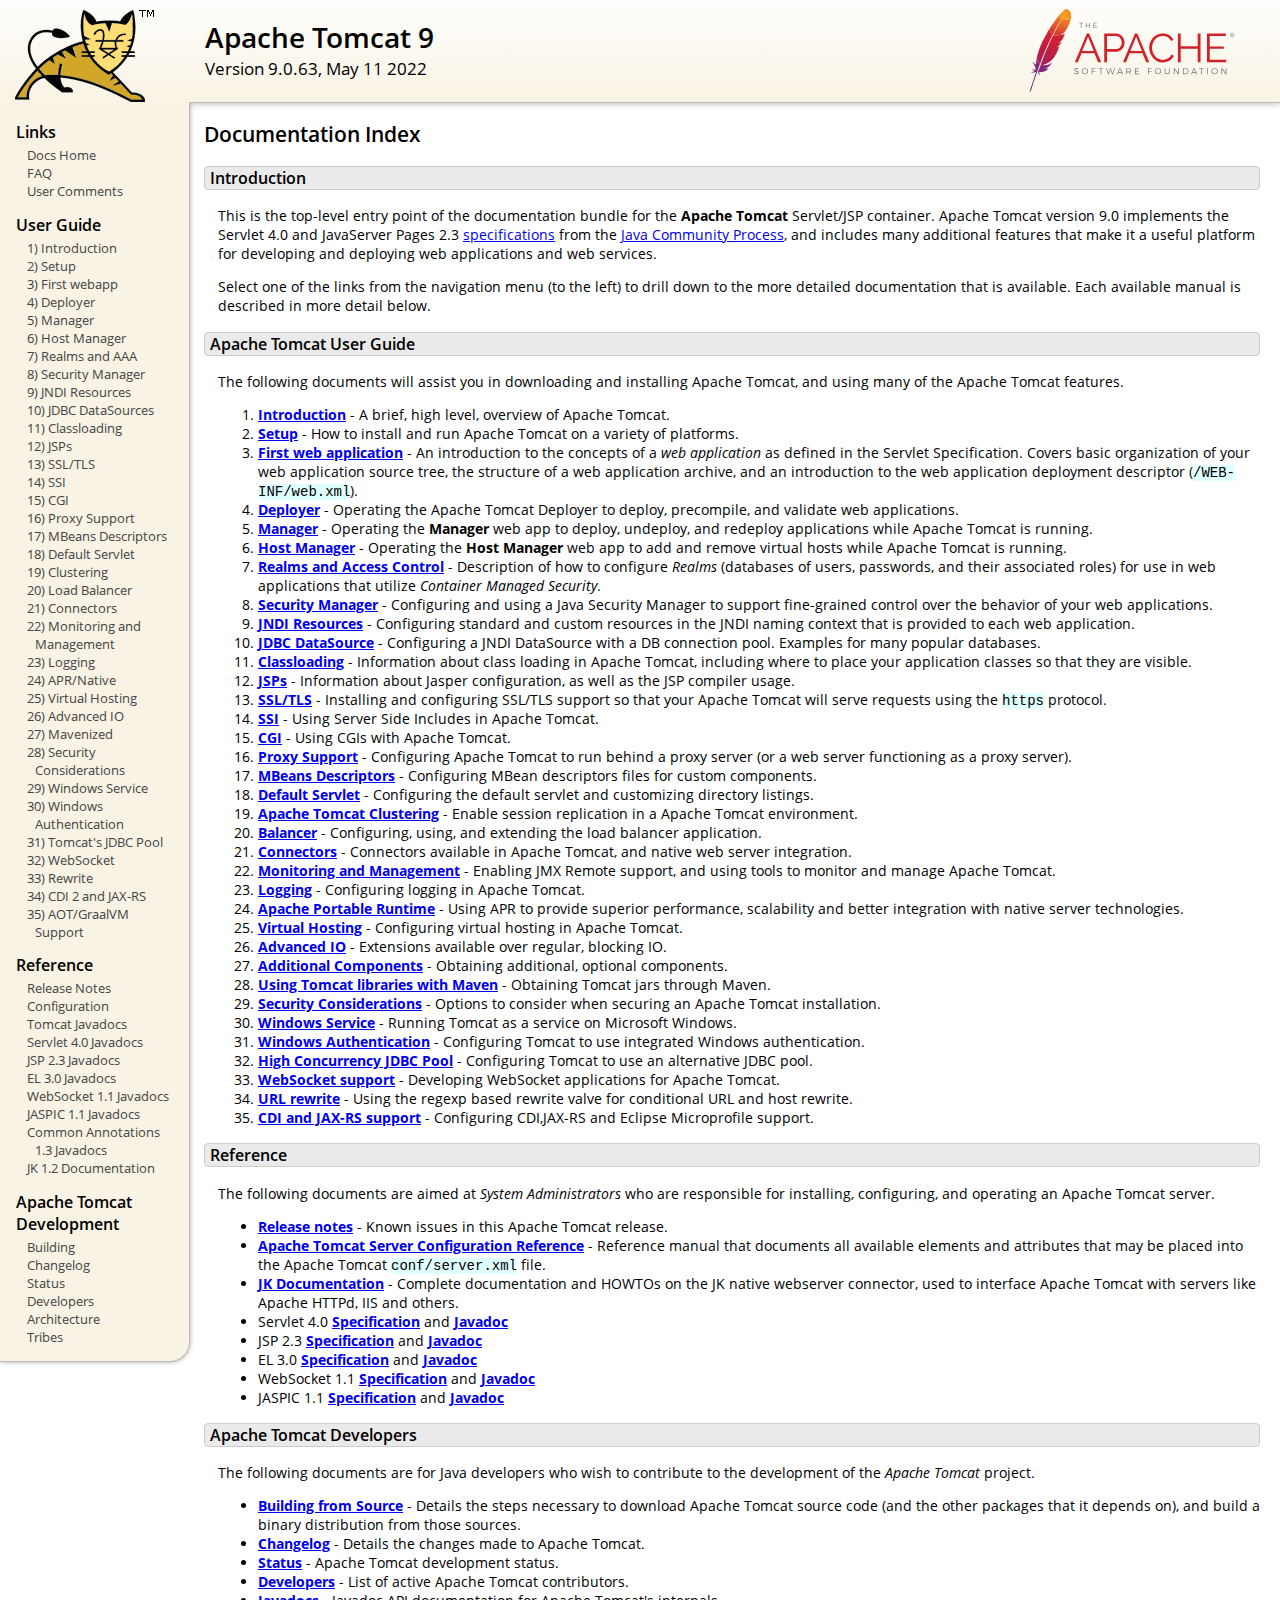
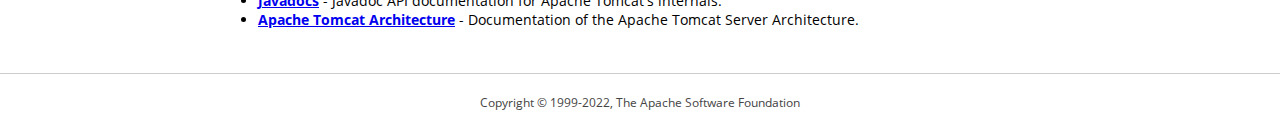
<file: apache-tomcat-9.0.63/webapps/docs/index.html>
<!DOCTYPE html SYSTEM "about:legacy-compat">
<html lang="en"><head><META http-equiv="Content-Type" content="text/html; charset=UTF-8"><link href="./images/docs-stylesheet.css" rel="stylesheet" type="text/css"><title>Apache Tomcat 9 (9.0.63) - Documentation Index</title><meta name="author" content="Craig R. McClanahan"><meta name="author" content="Remy Maucherat"><meta name="author" content="Yoav Shapira"></head><body><div id="wrapper"><header><div id="header"><div><div><div class="logo noPrint"><a href="https://tomcat.apache.org/"><img alt="Tomcat Home" src="./images/tomcat.png"></a></div><div style="height: 1px;"></div><div class="asfLogo noPrint"><a href="https://www.apache.org/" target="_blank"><img src="./images/asf-logo.svg" alt="The Apache Software Foundation" style="width: 266px; height: 83px;"></a></div><h1>Apache Tomcat 9</h1><div class="versionInfo">
            Version 9.0.63,
            <time datetime="2022-05-11">May 11 2022</time></div><div style="height: 1px;"></div><div style="clear: left;"></div></div></div></div></header><div id="middle"><div><div id="mainLeft" class="noprint"><div><nav><div><h2>Links</h2><ul><li><a href="index.html">Docs Home</a></li><li><a href="https://cwiki.apache.org/confluence/display/tomcat/FAQ">FAQ</a></li><li><a href="#comments_section">User Comments</a></li></ul></div><div><h2>User Guide</h2><ul><li><a href="introduction.html">1) Introduction</a></li><li><a href="setup.html">2) Setup</a></li><li><a href="appdev/index.html">3) First webapp</a></li><li><a href="deployer-howto.html">4) Deployer</a></li><li><a href="manager-howto.html">5) Manager</a></li><li><a href="host-manager-howto.html">6) Host Manager</a></li><li><a href="realm-howto.html">7) Realms and AAA</a></li><li><a href="security-manager-howto.html">8) Security Manager</a></li><li><a href="jndi-resources-howto.html">9) JNDI Resources</a></li><li><a href="jndi-datasource-examples-howto.html">10) JDBC DataSources</a></li><li><a href="class-loader-howto.html">11) Classloading</a></li><li><a href="jasper-howto.html">12) JSPs</a></li><li><a href="ssl-howto.html">13) SSL/TLS</a></li><li><a href="ssi-howto.html">14) SSI</a></li><li><a href="cgi-howto.html">15) CGI</a></li><li><a href="proxy-howto.html">16) Proxy Support</a></li><li><a href="mbeans-descriptors-howto.html">17) MBeans Descriptors</a></li><li><a href="default-servlet.html">18) Default Servlet</a></li><li><a href="cluster-howto.html">19) Clustering</a></li><li><a href="balancer-howto.html">20) Load Balancer</a></li><li><a href="connectors.html">21) Connectors</a></li><li><a href="monitoring.html">22) Monitoring and Management</a></li><li><a href="logging.html">23) Logging</a></li><li><a href="apr.html">24) APR/Native</a></li><li><a href="virtual-hosting-howto.html">25) Virtual Hosting</a></li><li><a href="aio.html">26) Advanced IO</a></li><li><a href="maven-jars.html">27) Mavenized</a></li><li><a href="security-howto.html">28) Security Considerations</a></li><li><a href="windows-service-howto.html">29) Windows Service</a></li><li><a href="windows-auth-howto.html">30) Windows Authentication</a></li><li><a href="jdbc-pool.html">31) Tomcat's JDBC Pool</a></li><li><a href="web-socket-howto.html">32) WebSocket</a></li><li><a href="rewrite.html">33) Rewrite</a></li><li><a href="cdi.html">34) CDI 2 and JAX-RS</a></li><li><a href="graal.html">35) AOT/GraalVM Support</a></li></ul></div><div><h2>Reference</h2><ul><li><a href="RELEASE-NOTES.txt">Release Notes</a></li><li><a href="config/index.html">Configuration</a></li><li><a href="api/index.html">Tomcat Javadocs</a></li><li><a href="servletapi/index.html">Servlet 4.0 Javadocs</a></li><li><a href="jspapi/index.html">JSP 2.3 Javadocs</a></li><li><a href="elapi/index.html">EL 3.0 Javadocs</a></li><li><a href="websocketapi/index.html">WebSocket 1.1 Javadocs</a></li><li><a href="jaspicapi/index.html">JASPIC 1.1 Javadocs</a></li><li><a href="annotationapi/index.html">Common Annotations 1.3 Javadocs</a></li><li><a href="https://tomcat.apache.org/connectors-doc/">JK 1.2 Documentation</a></li></ul></div><div><h2>Apache Tomcat Development</h2><ul><li><a href="building.html">Building</a></li><li><a href="changelog.html">Changelog</a></li><li><a href="https://cwiki.apache.org/confluence/display/TOMCAT/Tomcat+Versions">Status</a></li><li><a href="developers.html">Developers</a></li><li><a href="architecture/index.html">Architecture</a></li><li><a href="tribes/introduction.html">Tribes</a></li></ul></div></nav></div></div><div id="mainRight"><div id="content"><h2>Documentation Index</h2><h3 id="Introduction">Introduction</h3><div class="text">

<p>This is the top-level entry point of the documentation bundle for the
<strong>Apache Tomcat</strong> Servlet/JSP container.  Apache Tomcat version
9.0 implements the Servlet 4.0 and JavaServer Pages 2.3
<a href="https://cwiki.apache.org/confluence/display/tomcat/Specifications">specifications</a> from the
<a href="https://www.jcp.org">Java Community Process</a>, and includes many
additional features that make it a useful platform for developing and deploying
web applications and web services.</p>

<p>Select one of the links from the navigation menu (to the left) to drill
down to the more detailed documentation that is available.  Each available
manual is described in more detail below.</p>

</div><h3 id="Apache_Tomcat_User_Guide">Apache Tomcat User Guide</h3><div class="text">

<p>The following documents will assist you in downloading and installing
Apache Tomcat, and using many of the Apache Tomcat features.</p>

<ol>
<li><a href="introduction.html"><strong>Introduction</strong></a> - A
    brief, high level, overview of Apache Tomcat.</li>
<li><a href="setup.html"><strong>Setup</strong></a> - How to install and run
    Apache Tomcat on a variety of platforms.</li>
<li><a href="appdev/index.html"><strong>First web application</strong></a>
    - An introduction to the concepts of a <em>web application</em> as defined
    in the Servlet Specification.  Covers basic organization of your web application
    source tree, the structure of a web application archive, and an
    introduction to the web application deployment descriptor
    (<code>/WEB-INF/web.xml</code>).</li>
<li><a href="deployer-howto.html"><strong>Deployer</strong></a> -
    Operating the Apache Tomcat Deployer to deploy, precompile, and validate web
    applications.</li>
<li><a href="manager-howto.html"><strong>Manager</strong></a> -
    Operating the <strong>Manager</strong> web app to deploy, undeploy, and
    redeploy applications while Apache Tomcat is running.</li>
<li><a href="host-manager-howto.html"><strong>Host Manager</strong></a> -
    Operating the <strong>Host Manager</strong> web app to add and remove
    virtual hosts while Apache Tomcat is running.</li>
<li><a href="realm-howto.html"><strong>Realms and Access Control</strong></a>
    - Description of how to configure <em>Realms</em> (databases of users,
    passwords, and their associated roles) for use in web applications that
    utilize <em>Container Managed Security</em>.</li>
<li><a href="security-manager-howto.html"><strong>Security Manager</strong></a>
    - Configuring and using a Java Security Manager to
    support fine-grained control over the behavior of your web applications.
    </li>
<li><a href="jndi-resources-howto.html"><strong>JNDI Resources</strong></a>
    - Configuring standard and custom resources in the JNDI naming context
    that is provided to each web application.</li>
<li><a href="jndi-datasource-examples-howto.html">
    <strong>JDBC DataSource</strong></a>
    - Configuring a JNDI DataSource with a DB connection pool.
    Examples for many popular databases.</li>
<li><a href="class-loader-howto.html"><strong>Classloading</strong></a>
    - Information about class loading in Apache Tomcat, including where to place
    your application classes so that they are visible.</li>
<li><a href="jasper-howto.html"><strong>JSPs</strong></a>
    - Information about Jasper configuration, as well as the JSP compiler
    usage.</li>
<li><a href="ssl-howto.html"><strong>SSL/TLS</strong></a> -
    Installing and configuring SSL/TLS support so that your Apache Tomcat will
    serve requests using the <code>https</code> protocol.</li>
<li><a href="ssi-howto.html"><strong>SSI</strong></a> -
    Using Server Side Includes in Apache Tomcat.</li>
<li><a href="cgi-howto.html"><strong>CGI</strong></a> -
    Using CGIs with Apache Tomcat.</li>
<li><a href="proxy-howto.html"><strong>Proxy Support</strong></a> -
    Configuring Apache Tomcat to run behind a proxy server (or a web server
    functioning as a proxy server).</li>
<li><a href="mbeans-descriptors-howto.html"><strong>MBeans Descriptors</strong></a> -
    Configuring MBean descriptors files for custom components.</li>
<li><a href="default-servlet.html"><strong>Default Servlet</strong></a> -
    Configuring the default servlet and customizing directory listings.</li>
<li><a href="cluster-howto.html"><strong>Apache Tomcat Clustering</strong></a> -
    Enable session replication in a Apache Tomcat environment.</li>
<li><a href="balancer-howto.html"><strong>Balancer</strong></a> -
    Configuring, using, and extending the load balancer application.</li>
<li><a href="connectors.html"><strong>Connectors</strong></a> -
    Connectors available in Apache Tomcat, and native web server integration.</li>
<li><a href="monitoring.html"><strong>Monitoring and Management</strong></a> -
    Enabling JMX Remote support, and using tools to monitor and manage Apache Tomcat.</li>
<li><a href="logging.html"><strong>Logging</strong></a> -
    Configuring logging in Apache Tomcat.</li>
<li><a href="apr.html"><strong>Apache Portable Runtime</strong></a> -
    Using APR to provide superior performance, scalability and better
    integration with native server technologies.</li>
<li><a href="virtual-hosting-howto.html"><strong>Virtual Hosting</strong></a> -
    Configuring virtual hosting in Apache Tomcat.</li>
<li><a href="aio.html"><strong>Advanced IO</strong></a> -
    Extensions available over regular, blocking IO.</li>
<li><a href="extras.html"><strong>Additional Components</strong></a> -
    Obtaining additional, optional components.</li>
<li><a href="maven-jars.html"><strong>Using Tomcat libraries with Maven</strong></a> -
    Obtaining Tomcat jars through Maven.</li>
<li><a href="security-howto.html"><strong>Security Considerations</strong></a> -
    Options to consider when securing an Apache Tomcat installation.</li>
<li><a href="windows-service-howto.html"><strong>Windows Service</strong></a> -
    Running Tomcat as a service on Microsoft Windows.</li>
<li><a href="windows-auth-howto.html"><strong>Windows Authentication</strong></a> -
    Configuring Tomcat to use integrated Windows authentication.</li>
<li><a href="jdbc-pool.html"><strong>High Concurrency JDBC Pool</strong></a> -
    Configuring Tomcat to use an alternative JDBC pool.</li>
<li><a href="web-socket-howto.html"><strong>WebSocket support</strong></a> -
    Developing WebSocket applications for Apache Tomcat.</li>
<li><a href="rewrite.html"><strong>URL rewrite</strong></a> -
    Using the regexp based rewrite valve for conditional URL and host rewrite.</li>
<li><a href="cdi.html"><strong>CDI and JAX-RS support</strong></a> -
    Configuring CDI,JAX-RS and Eclipse Microprofile support.</li>
</ol>

</div><h3 id="Reference">Reference</h3><div class="text">

<p>The following documents are aimed at <em>System Administrators</em> who
are responsible for installing, configuring, and operating an Apache Tomcat server.
</p>
<ul>
<li><a href="RELEASE-NOTES.txt"><strong>Release notes</strong></a>
    - Known issues in this Apache Tomcat release.
    </li>
<li><a href="config/index.html"><strong>Apache Tomcat Server Configuration Reference</strong></a>
    - Reference manual that documents all available elements and attributes
      that may be placed into the Apache Tomcat <code>conf/server.xml</code> file.
    </li>
<li><a href="https://tomcat.apache.org/connectors-doc/index.html"><strong>JK Documentation</strong></a>
    - Complete documentation and HOWTOs on the JK native webserver connector,
      used to interface Apache Tomcat with servers like Apache HTTPd, IIS
      and others.</li>
<li>Servlet 4.0
    <a href="https://jcp.org/aboutJava/communityprocess/final/jsr369/index.html">
    <strong>Specification</strong></a> and
    <a href="https://javaee.github.io/javaee-spec/javadocs/javax/servlet/package-summary.html">
    <strong>Javadoc</strong></a>
    </li>
<li>JSP 2.3
    <a href="https://jcp.org/aboutJava/communityprocess/mrel/jsr245/index2.html">
    <strong>Specification</strong></a> and
    <a href="http://docs.oracle.com/javaee/7/api/javax/servlet/jsp/package-summary.html">
    <strong>Javadoc</strong></a>
    </li>
<li>EL 3.0
    <a href="https://jcp.org/aboutJava/communityprocess/final/jsr341/index.html">
    <strong>Specification</strong></a> and
    <a href="http://docs.oracle.com/javaee/7/api/javax/el/package-summary.html">
    <strong>Javadoc</strong></a>
    </li>
<li>WebSocket 1.1
    <a href="https://jcp.org/aboutJava/communityprocess/mrel/jsr356/index.html">
    <strong>Specification</strong></a> and
    <a href="http://docs.oracle.com/javaee/7/api/javax/websocket/package-summary.html">
    <strong>Javadoc</strong></a>
    </li>
<li>JASPIC 1.1
    <a href="https://jcp.org/aboutJava/communityprocess/mrel/jsr196/index.html">
    <strong>Specification</strong></a> and
    <a href="http://docs.oracle.com/javaee/7/api/javax/security/auth/message/package-summary.html">
    <strong>Javadoc</strong></a>
    </li>
</ul>

</div><h3 id="Apache_Tomcat_Developers">Apache Tomcat Developers</h3><div class="text">

<p>The following documents are for Java developers who wish to contribute to
the development of the <em>Apache Tomcat</em> project.</p>
<ul>
<li><a href="building.html"><strong>Building from Source</strong></a> -
    Details the steps necessary to download Apache Tomcat source code (and the
    other packages that it depends on), and build a binary distribution from
    those sources.
    </li>
<li><a href="changelog.html"><strong>Changelog</strong></a> - Details the
    changes made to Apache Tomcat.
    </li>
<li><a href="https://wiki.apache.org/tomcat/TomcatVersions"><strong>Status</strong></a> -
    Apache Tomcat development status.
    </li>
<li><a href="developers.html"><strong>Developers</strong></a> - List of active
    Apache Tomcat contributors.
    </li>
<li><a href="api/index.html"><strong>Javadocs</strong></a>
    - Javadoc API documentation for Apache Tomcat's internals.</li>
<li><a href="architecture/index.html"><strong>Apache Tomcat Architecture</strong></a>
    - Documentation of the Apache Tomcat Server Architecture.</li>
</ul>

</div></div></div></div></div><footer><div id="footer">
    Copyright &copy; 1999-2022, The Apache Software Foundation
    </div></footer></div></body></html>
</file>
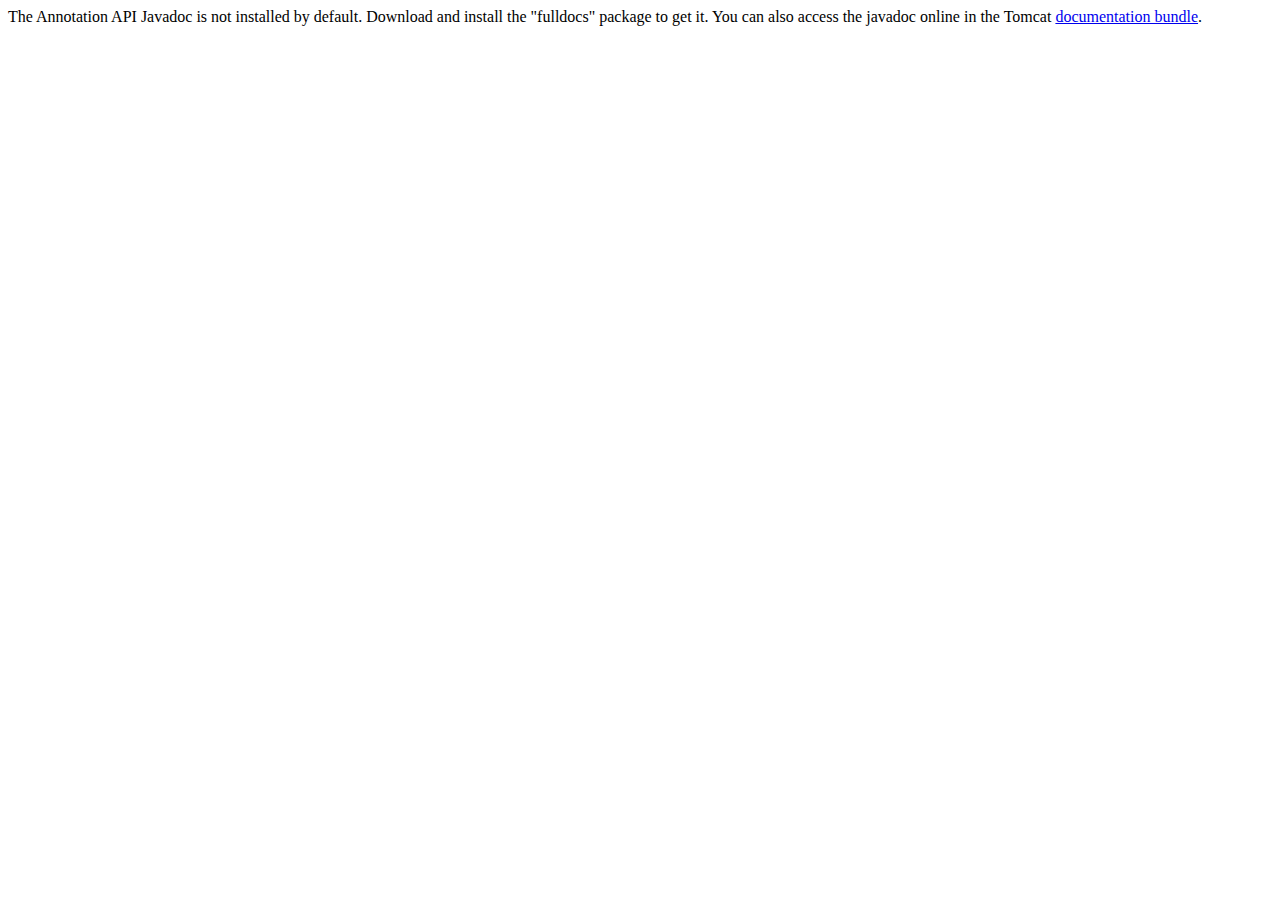
<file: apache-tomcat-10.0.13/webapps/docs/annotationapi/index.html>
<!--
  Licensed to the Apache Software Foundation (ASF) under one or more
  contributor license agreements.  See the NOTICE file distributed with
  this work for additional information regarding copyright ownership.
  The ASF licenses this file to You under the Apache License, Version 2.0
  (the "License"); you may not use this file except in compliance with
  the License.  You may obtain a copy of the License at

      http://www.apache.org/licenses/LICENSE-2.0

  Unless required by applicable law or agreed to in writing, software
  distributed under the License is distributed on an "AS IS" BASIS,
  WITHOUT WARRANTIES OR CONDITIONS OF ANY KIND, either express or implied.
  See the License for the specific language governing permissions and
  limitations under the License.
-->
<!DOCTYPE html>
<html>
<head>
    <meta charset="UTF-8" />
    <title>API docs</title>
</head>

<body>

The Annotation API Javadoc is not installed by default. Download and install
the "fulldocs" package to get it.

You can also access the javadoc online in the Tomcat
<a href="https://tomcat.apache.org/tomcat-10.0-doc/">
    documentation bundle</a>.

</body>
</html>
</file>
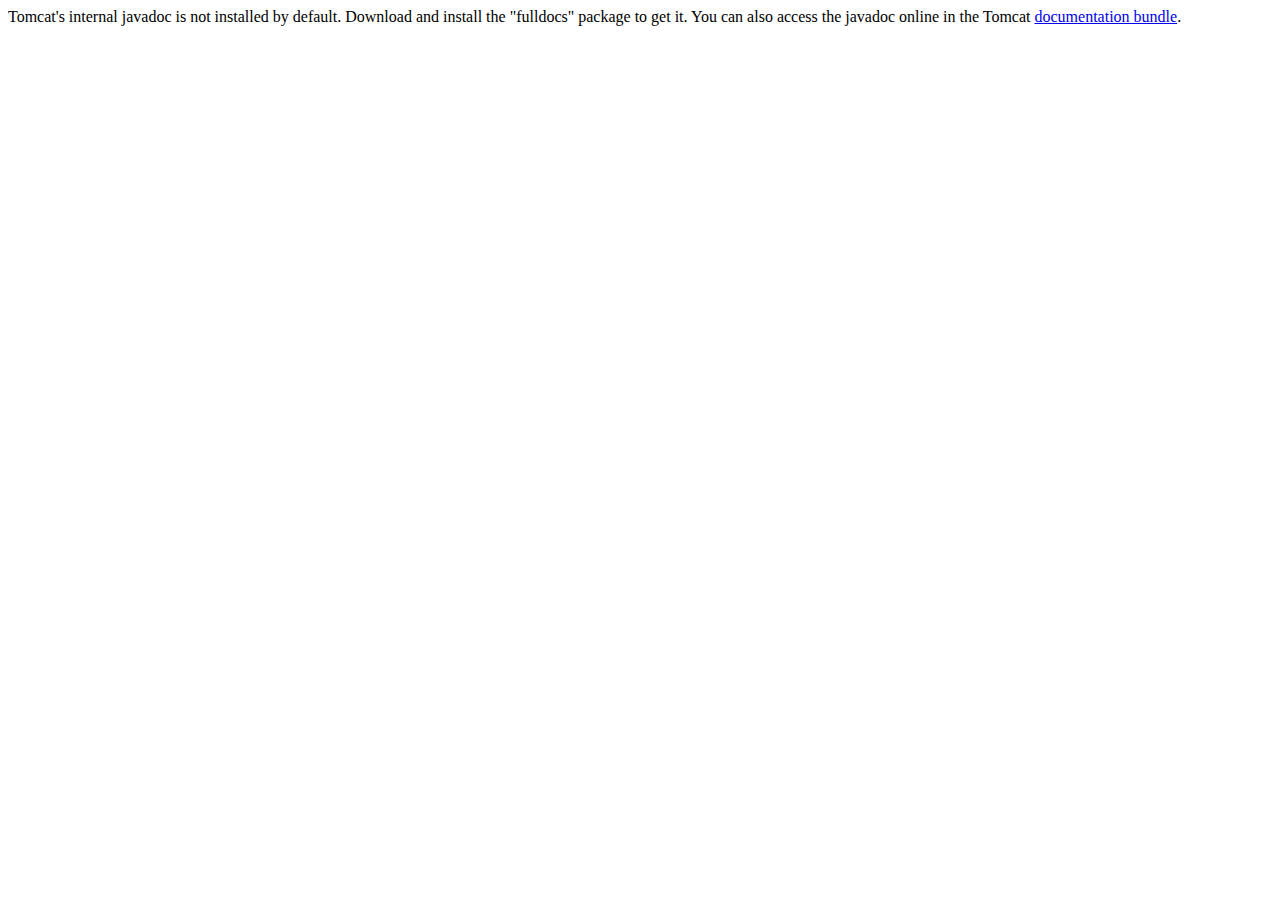
<file: apache-tomcat-10.0.13/webapps/docs/api/index.html>
<!--
  Licensed to the Apache Software Foundation (ASF) under one or more
  contributor license agreements.  See the NOTICE file distributed with
  this work for additional information regarding copyright ownership.
  The ASF licenses this file to You under the Apache License, Version 2.0
  (the "License"); you may not use this file except in compliance with
  the License.  You may obtain a copy of the License at

      http://www.apache.org/licenses/LICENSE-2.0

  Unless required by applicable law or agreed to in writing, software
  distributed under the License is distributed on an "AS IS" BASIS,
  WITHOUT WARRANTIES OR CONDITIONS OF ANY KIND, either express or implied.
  See the License for the specific language governing permissions and
  limitations under the License.
-->
<!DOCTYPE html>
<html>
    <head>
    <meta charset="UTF-8" />
    <title>API docs</title>
</head>

<body>

Tomcat's internal javadoc is not installed by default. Download and install
the "fulldocs" package to get it.

You can also access the javadoc online in the Tomcat
<a href="https://tomcat.apache.org/tomcat-10.0-doc/">
documentation bundle</a>.

</body>
</html>
</file>
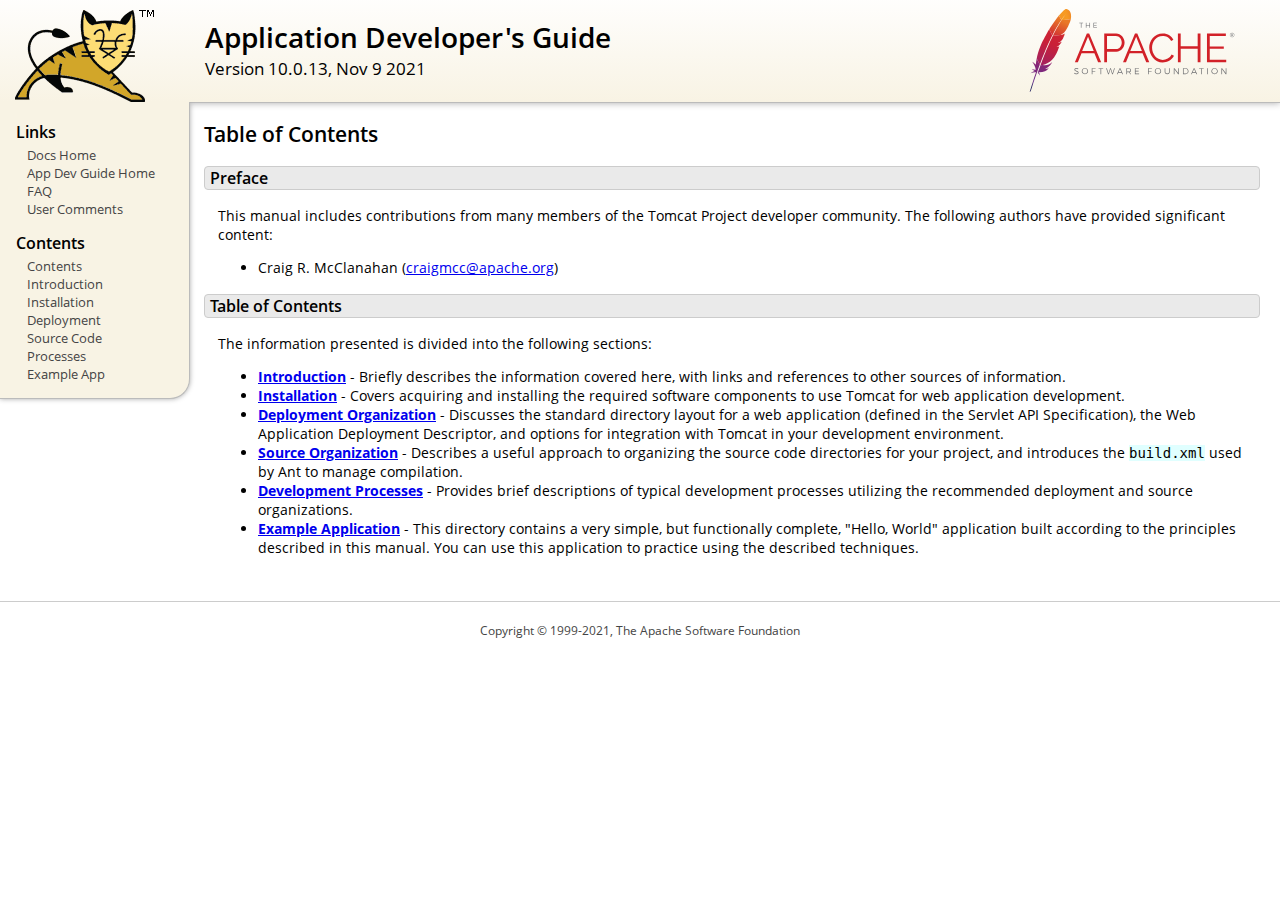
<file: apache-tomcat-10.0.13/webapps/docs/appdev/index.html>
<!DOCTYPE html SYSTEM "about:legacy-compat">
<html lang="en"><head><META http-equiv="Content-Type" content="text/html; charset=UTF-8"><link href="../images/docs-stylesheet.css" rel="stylesheet" type="text/css"><title>Application Developer's Guide (10.0.13) - Table of Contents</title><meta name="author" content="Craig R. McClanahan"></head><body><div id="wrapper"><header><div id="header"><div><div><div class="logo noPrint"><a href="https://tomcat.apache.org/"><img alt="Tomcat Home" src="../images/tomcat.png"></a></div><div style="height: 1px;"></div><div class="asfLogo noPrint"><a href="https://www.apache.org/" target="_blank"><img src="../images/asf-logo.svg" alt="The Apache Software Foundation" style="width: 266px; height: 83px;"></a></div><h1>Application Developer's Guide</h1><div class="versionInfo">
            Version 10.0.13,
            <time datetime="2021-11-09">Nov 9 2021</time></div><div style="height: 1px;"></div><div style="clear: left;"></div></div></div></div></header><div id="middle"><div><div id="mainLeft" class="noprint"><div><nav><div><h2>Links</h2><ul><li><a href="../index.html">Docs Home</a></li><li><a href="index.html">App Dev Guide Home</a></li><li><a href="https://wiki.apache.org/tomcat/FAQ">FAQ</a></li><li><a href="#comments_section">User Comments</a></li></ul></div><div><h2>Contents</h2><ul><li><a href="index.html">Contents</a></li><li><a href="introduction.html">Introduction</a></li><li><a href="installation.html">Installation</a></li><li><a href="deployment.html">Deployment</a></li><li><a href="source.html">Source Code</a></li><li><a href="processes.html">Processes</a></li><li><a href="sample/">Example App</a></li></ul></div></nav></div></div><div id="mainRight"><div id="content"><h2>Table of Contents</h2><h3 id="Preface">Preface</h3><div class="text">

<p>This manual includes contributions from many members of the Tomcat Project
developer community.  The following authors have provided significant content:
</p>
<ul>
<li>Craig R. McClanahan
    (<a href="mailto:craigmcc@apache.org">craigmcc@apache.org</a>)</li>
</ul>

</div><h3 id="Table_of_Contents">Table of Contents</h3><div class="text">

<p>The information presented is divided into the following sections:</p>
<ul>
<li><a href="introduction.html"><strong>Introduction</strong></a> -
    Briefly describes the information covered here, with
    links and references to other sources of information.</li>
<li><a href="installation.html"><strong>Installation</strong></a> -
    Covers acquiring and installing the required software
    components to use Tomcat for web application development.</li>
<li><a href="deployment.html"><strong>Deployment Organization</strong></a> -
    Discusses the standard directory layout for a web application
    (defined in the Servlet API Specification), the Web Application
    Deployment Descriptor, and options for integration with Tomcat
    in your development environment.</li>
<li><a href="source.html"><strong>Source Organization</strong></a> -
    Describes a useful approach to organizing the source code
    directories for your project, and introduces the
    <code>build.xml</code> used by Ant to manage compilation.</li>
<li><a href="processes.html"><strong>Development Processes</strong></a> -
    Provides brief descriptions of typical development processes
    utilizing the recommended deployment and source organizations.</li>
<li><a href="sample/" target="_blank"><strong>Example Application</strong></a> -
    This directory contains a very simple, but functionally complete,
    "Hello, World" application built according to the principles
    described in this manual.  You can use this application to
    practice using the described techniques.</li>
</ul>

</div></div></div></div></div><footer><div id="footer">
    Copyright &copy; 1999-2021, The Apache Software Foundation
    </div></footer></div></body></html>
</file>
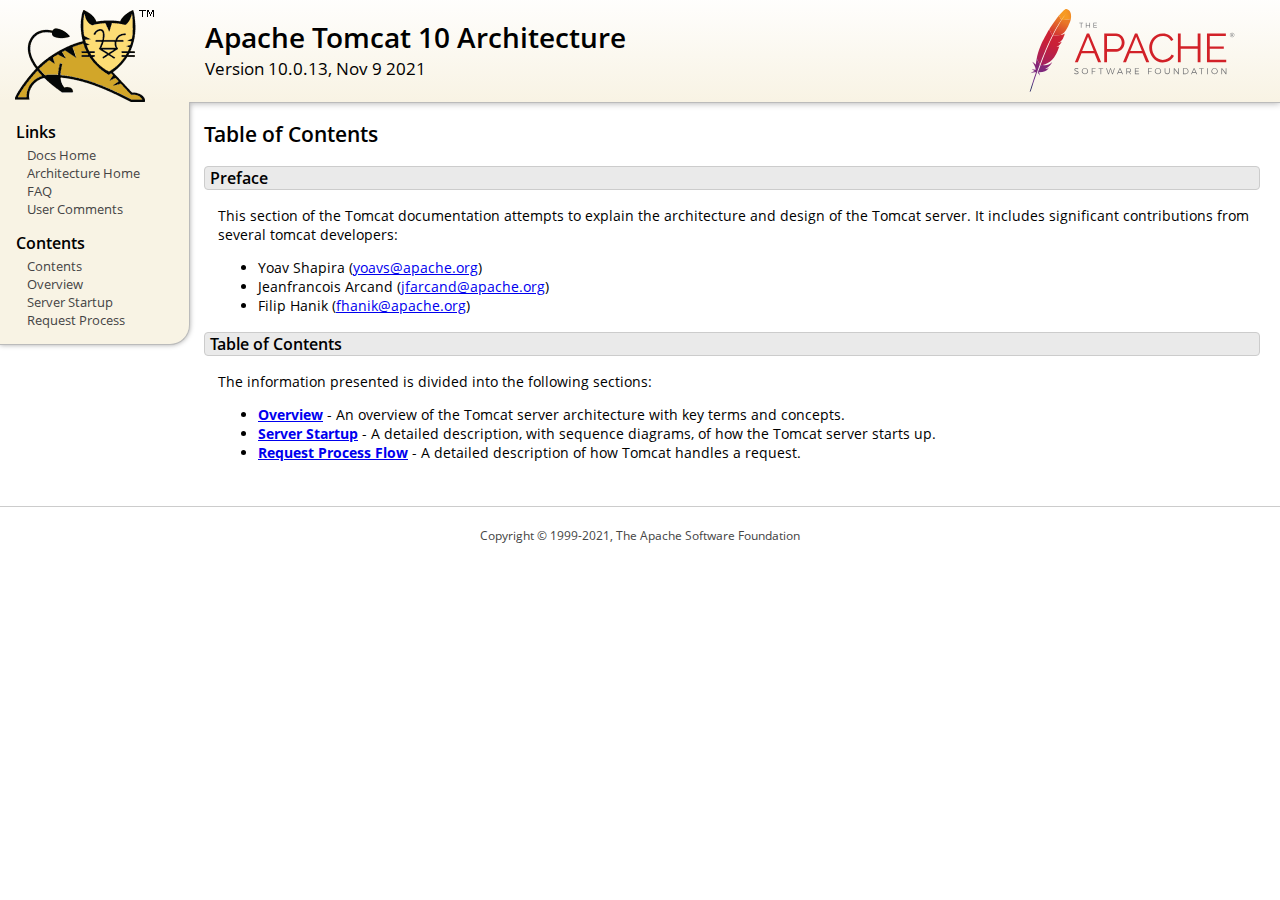
<file: apache-tomcat-10.0.13/webapps/docs/architecture/index.html>
<!DOCTYPE html SYSTEM "about:legacy-compat">
<html lang="en"><head><META http-equiv="Content-Type" content="text/html; charset=UTF-8"><link href="../images/docs-stylesheet.css" rel="stylesheet" type="text/css"><title>Apache Tomcat 10 Architecture (10.0.13) - Table of Contents</title><meta name="author" content="Yoav Shapira"></head><body><div id="wrapper"><header><div id="header"><div><div><div class="logo noPrint"><a href="https://tomcat.apache.org/"><img alt="Tomcat Home" src="../images/tomcat.png"></a></div><div style="height: 1px;"></div><div class="asfLogo noPrint"><a href="https://www.apache.org/" target="_blank"><img src="../images/asf-logo.svg" alt="The Apache Software Foundation" style="width: 266px; height: 83px;"></a></div><h1>Apache Tomcat 10 Architecture</h1><div class="versionInfo">
            Version 10.0.13,
            <time datetime="2021-11-09">Nov 9 2021</time></div><div style="height: 1px;"></div><div style="clear: left;"></div></div></div></div></header><div id="middle"><div><div id="mainLeft" class="noprint"><div><nav><div><h2>Links</h2><ul><li><a href="../index.html">Docs Home</a></li><li><a href="index.html">Architecture Home</a></li><li><a href="https://wiki.apache.org/tomcat/FAQ">FAQ</a></li><li><a href="#comments_section">User Comments</a></li></ul></div><div><h2>Contents</h2><ul><li><a href="index.html">Contents</a></li><li><a href="overview.html">Overview</a></li><li><a href="startup.html">Server Startup</a></li><li><a href="requestProcess.html">Request Process</a></li></ul></div></nav></div></div><div id="mainRight"><div id="content"><h2>Table of Contents</h2><h3 id="Preface">Preface</h3><div class="text">

<p>This section of the Tomcat documentation attempts to explain
the architecture and design of the Tomcat server.  It includes significant
contributions from several tomcat developers:
</p>
<ul>
<li>Yoav Shapira
    (<a href="mailto:yoavs@apache.org">yoavs@apache.org</a>)</li>
<li>Jeanfrancois Arcand
    (<a href="mailto:jfarcand@apache.org">jfarcand@apache.org</a>)</li>
<li>Filip Hanik
    (<a href="mailto:fhanik@apache.org">fhanik@apache.org</a>)</li>
</ul>

</div><h3 id="Table_of_Contents">Table of Contents</h3><div class="text">

<p>The information presented is divided into the following sections:</p>
<ul>
<li><a href="overview.html"><strong>Overview</strong></a> -
    An overview of the Tomcat server architecture with key terms
    and concepts.</li>
<li><a href="startup.html"><strong>Server Startup</strong></a> -
    A detailed description, with sequence diagrams, of how the Tomcat
    server starts up.</li>
<li><a href="requestProcess.html"><strong>Request Process Flow</strong></a> -
    A detailed description of how Tomcat handles a request.</li>
</ul>

</div></div></div></div></div><footer><div id="footer">
    Copyright &copy; 1999-2021, The Apache Software Foundation
    </div></footer></div></body></html>
</file>
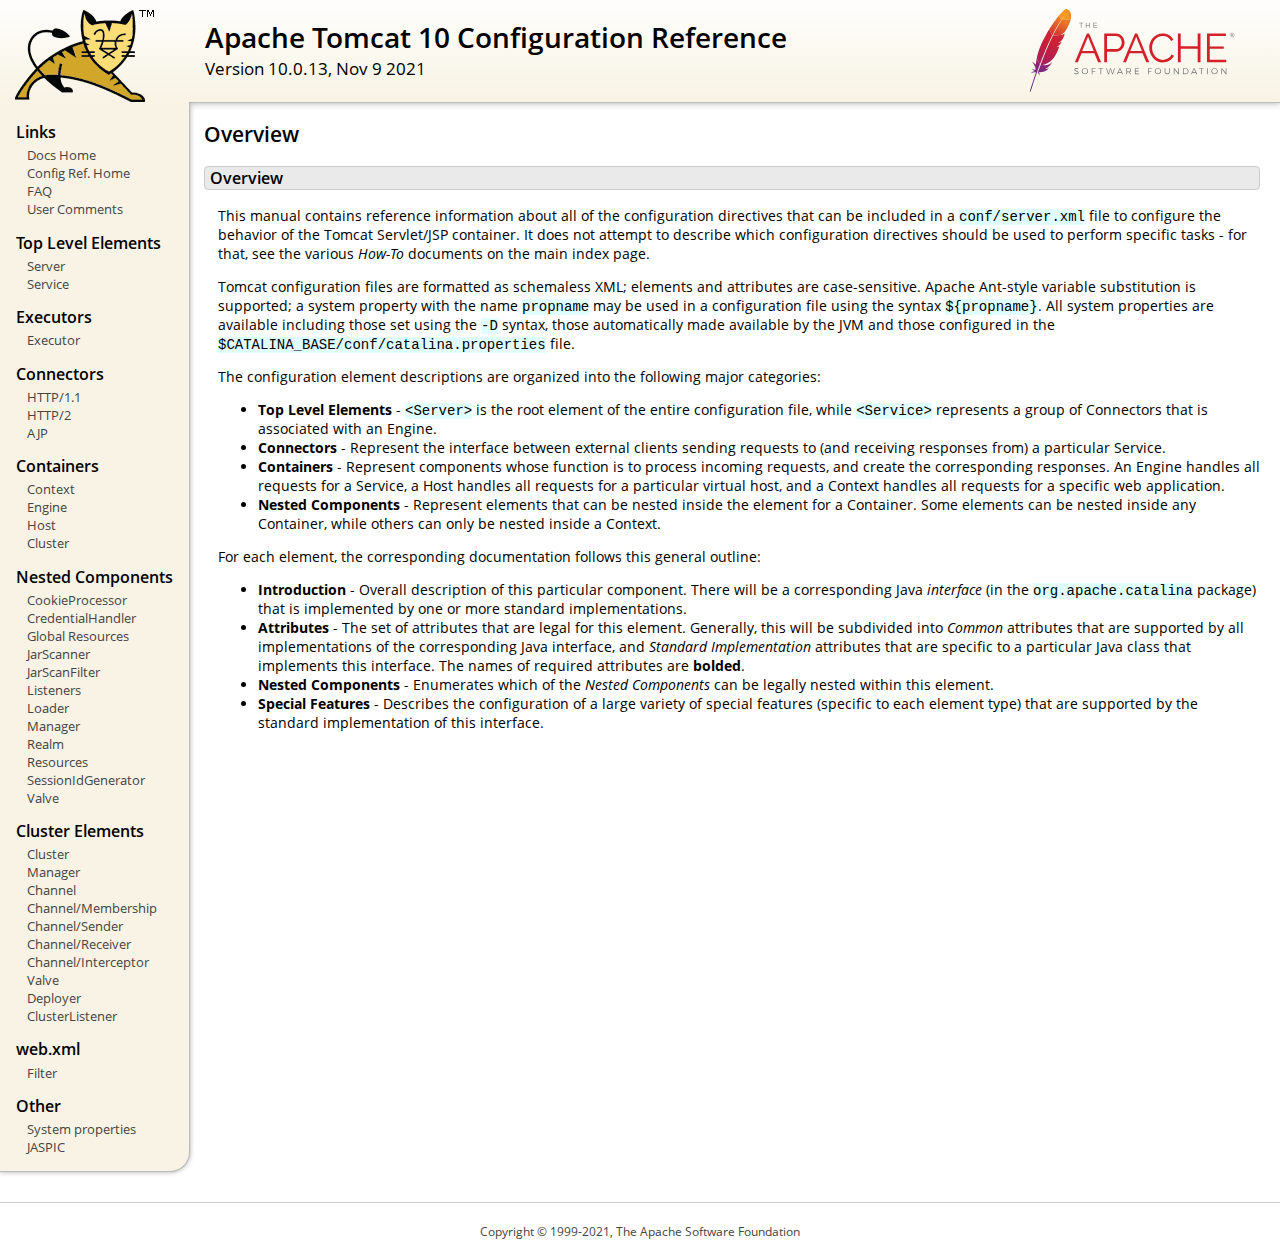
<file: apache-tomcat-10.0.13/webapps/docs/config/index.html>
<!DOCTYPE html SYSTEM "about:legacy-compat">
<html lang="en"><head><META http-equiv="Content-Type" content="text/html; charset=UTF-8"><link href="../images/docs-stylesheet.css" rel="stylesheet" type="text/css"><title>Apache Tomcat 10 Configuration Reference (10.0.13) - Overview</title><meta name="author" content="Craig R. McClanahan"></head><body><div id="wrapper"><header><div id="header"><div><div><div class="logo noPrint"><a href="https://tomcat.apache.org/"><img alt="Tomcat Home" src="../images/tomcat.png"></a></div><div style="height: 1px;"></div><div class="asfLogo noPrint"><a href="https://www.apache.org/" target="_blank"><img src="../images/asf-logo.svg" alt="The Apache Software Foundation" style="width: 266px; height: 83px;"></a></div><h1>Apache Tomcat 10 Configuration Reference</h1><div class="versionInfo">
            Version 10.0.13,
            <time datetime="2021-11-09">Nov 9 2021</time></div><div style="height: 1px;"></div><div style="clear: left;"></div></div></div></div></header><div id="middle"><div><div id="mainLeft" class="noprint"><div><nav><div><h2>Links</h2><ul><li><a href="../index.html">Docs Home</a></li><li><a href="index.html">Config Ref. Home</a></li><li><a href="https://wiki.apache.org/tomcat/FAQ">FAQ</a></li><li><a href="#comments_section">User Comments</a></li></ul></div><div><h2>Top Level Elements</h2><ul><li><a href="server.html">Server</a></li><li><a href="service.html">Service</a></li></ul></div><div><h2>Executors</h2><ul><li><a href="executor.html">Executor</a></li></ul></div><div><h2>Connectors</h2><ul><li><a href="http.html">HTTP/1.1</a></li><li><a href="http2.html">HTTP/2</a></li><li><a href="ajp.html">AJP</a></li></ul></div><div><h2>Containers</h2><ul><li><a href="context.html">Context</a></li><li><a href="engine.html">Engine</a></li><li><a href="host.html">Host</a></li><li><a href="cluster.html">Cluster</a></li></ul></div><div><h2>Nested Components</h2><ul><li><a href="cookie-processor.html">CookieProcessor</a></li><li><a href="credentialhandler.html">CredentialHandler</a></li><li><a href="globalresources.html">Global Resources</a></li><li><a href="jar-scanner.html">JarScanner</a></li><li><a href="jar-scan-filter.html">JarScanFilter</a></li><li><a href="listeners.html">Listeners</a></li><li><a href="loader.html">Loader</a></li><li><a href="manager.html">Manager</a></li><li><a href="realm.html">Realm</a></li><li><a href="resources.html">Resources</a></li><li><a href="sessionidgenerator.html">SessionIdGenerator</a></li><li><a href="valve.html">Valve</a></li></ul></div><div><h2>Cluster Elements</h2><ul><li><a href="cluster.html">Cluster</a></li><li><a href="cluster-manager.html">Manager</a></li><li><a href="cluster-channel.html">Channel</a></li><li><a href="cluster-membership.html">Channel/Membership</a></li><li><a href="cluster-sender.html">Channel/Sender</a></li><li><a href="cluster-receiver.html">Channel/Receiver</a></li><li><a href="cluster-interceptor.html">Channel/Interceptor</a></li><li><a href="cluster-valve.html">Valve</a></li><li><a href="cluster-deployer.html">Deployer</a></li><li><a href="cluster-listener.html">ClusterListener</a></li></ul></div><div><h2>web.xml</h2><ul><li><a href="filter.html">Filter</a></li></ul></div><div><h2>Other</h2><ul><li><a href="systemprops.html">System properties</a></li><li><a href="jaspic.html">JASPIC</a></li></ul></div></nav></div></div><div id="mainRight"><div id="content"><h2>Overview</h2><h3 id="Overview">Overview</h3><div class="text">

<p>This manual contains reference information about all of the configuration
directives that can be included in a <code>conf/server.xml</code> file to
configure the behavior of the Tomcat Servlet/JSP container.  It does not
attempt to describe which configuration directives should be used to perform
specific tasks - for that, see the various <em>How-To</em> documents on the
main index page.</p>

<p>Tomcat configuration files are formatted as schemaless XML; elements and
attributes are case-sensitive. Apache Ant-style variable substitution
is supported; a system property with the name <code>propname</code> may be
used in a configuration file using the syntax <code>${propname}</code>. All
system properties are available including those set using the <code>-D</code>
syntax, those automatically made available by the JVM and those configured in
the <code>$CATALINA_BASE/conf/catalina.properties</code> file.
</p>

<p>The configuration element descriptions are organized into the following
major categories:</p>
<ul>
<li><strong>Top Level Elements</strong> - <code>&lt;Server&gt;</code> is the
    root element of the entire configuration file, while
    <code>&lt;Service&gt;</code> represents a group of Connectors that is
    associated with an Engine.</li>
<li><strong>Connectors</strong> - Represent the interface between external
    clients sending requests to (and receiving responses from) a particular
    Service.</li>
<li><strong>Containers</strong> - Represent components whose function is to
    process incoming requests, and create the corresponding responses.
    An Engine handles all requests for a Service, a Host handles all requests
    for a particular virtual host, and a Context handles all requests for a
    specific web application.</li>
<li><strong>Nested Components</strong> - Represent elements that can be
    nested inside the element for a Container.  Some elements can be nested
    inside any Container, while others can only be nested inside a
    Context.</li>
</ul>

<p>For each element, the corresponding documentation follows this general
outline:</p>
<ul>
<li><strong>Introduction</strong> - Overall description of this particular
    component.  There will be a corresponding Java <em>interface</em> (in
    the <code>org.apache.catalina</code> package) that is implemented by one
    or more standard implementations.</li>
<li><strong>Attributes</strong> - The set of attributes that are legal for
    this element.  Generally, this will be subdivided into <em>Common</em>
    attributes that are supported by all implementations of the corresponding
    Java interface, and <em>Standard Implementation</em> attributes that are
    specific to a particular Java class that implements this interface.
    The names of required attributes are <strong>bolded</strong>.</li>
<li><strong>Nested Components</strong> - Enumerates which of the <em>Nested
    Components</em> can be legally nested within this element.</li>
<li><strong>Special Features</strong> - Describes the configuration of a large
    variety of special features (specific to each element type) that are
    supported by the standard implementation of this interface.</li>
</ul>

</div></div></div></div></div><footer><div id="footer">
    Copyright &copy; 1999-2021, The Apache Software Foundation
    </div></footer></div></body></html>
</file>
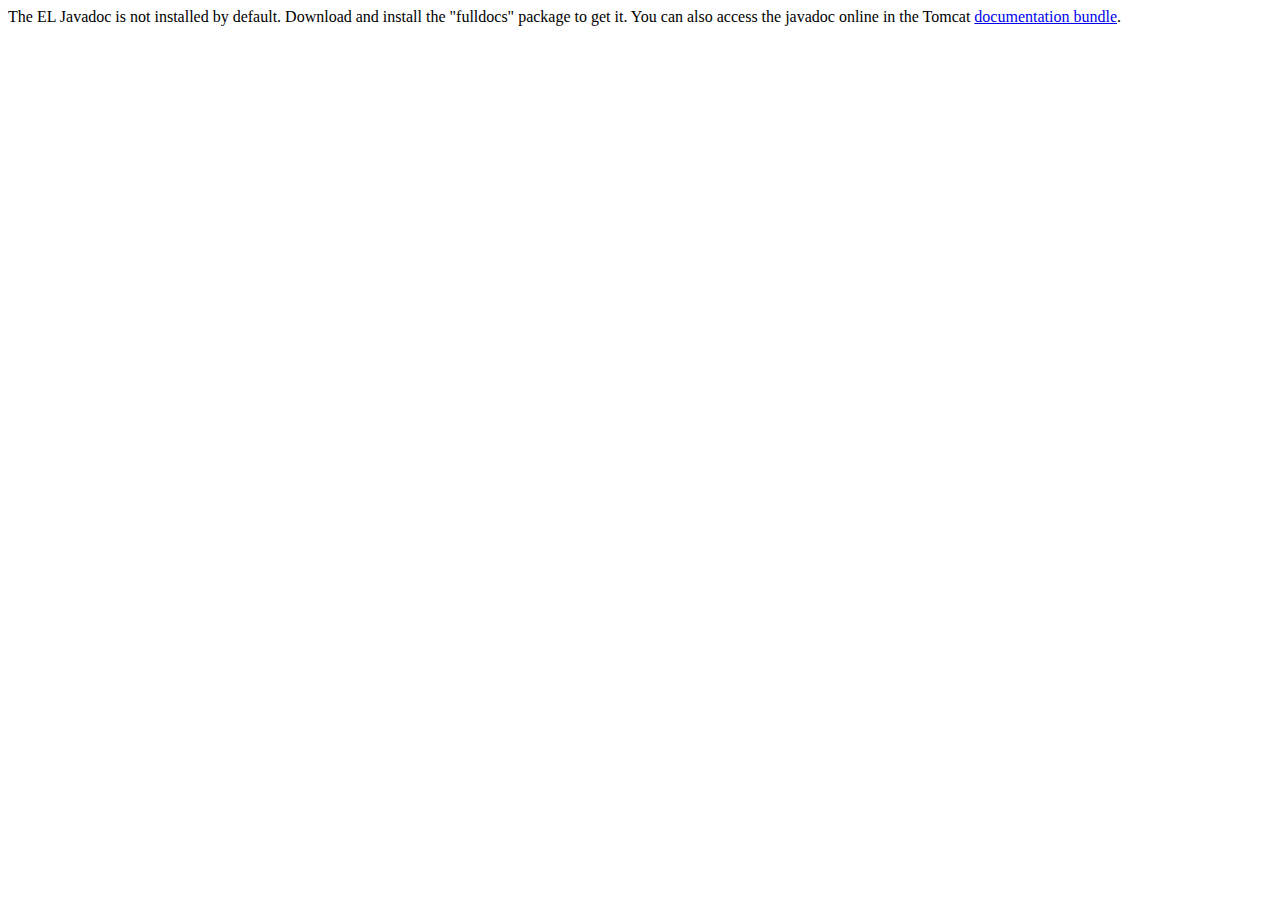
<file: apache-tomcat-10.0.13/webapps/docs/elapi/index.html>
<!--
  Licensed to the Apache Software Foundation (ASF) under one or more
  contributor license agreements.  See the NOTICE file distributed with
  this work for additional information regarding copyright ownership.
  The ASF licenses this file to You under the Apache License, Version 2.0
  (the "License"); you may not use this file except in compliance with
  the License.  You may obtain a copy of the License at

      http://www.apache.org/licenses/LICENSE-2.0

  Unless required by applicable law or agreed to in writing, software
  distributed under the License is distributed on an "AS IS" BASIS,
  WITHOUT WARRANTIES OR CONDITIONS OF ANY KIND, either express or implied.
  See the License for the specific language governing permissions and
  limitations under the License.
-->
<!DOCTYPE html>
<html>
    <head>
    <meta charset="UTF-8" />
    <title>API docs</title>
</head>

<body>

The EL Javadoc is not installed by default. Download and install
the "fulldocs" package to get it.

You can also access the javadoc online in the Tomcat
<a href="https://tomcat.apache.org/tomcat-10.0-doc/">
documentation bundle</a>.

</body>
</html>
</file>
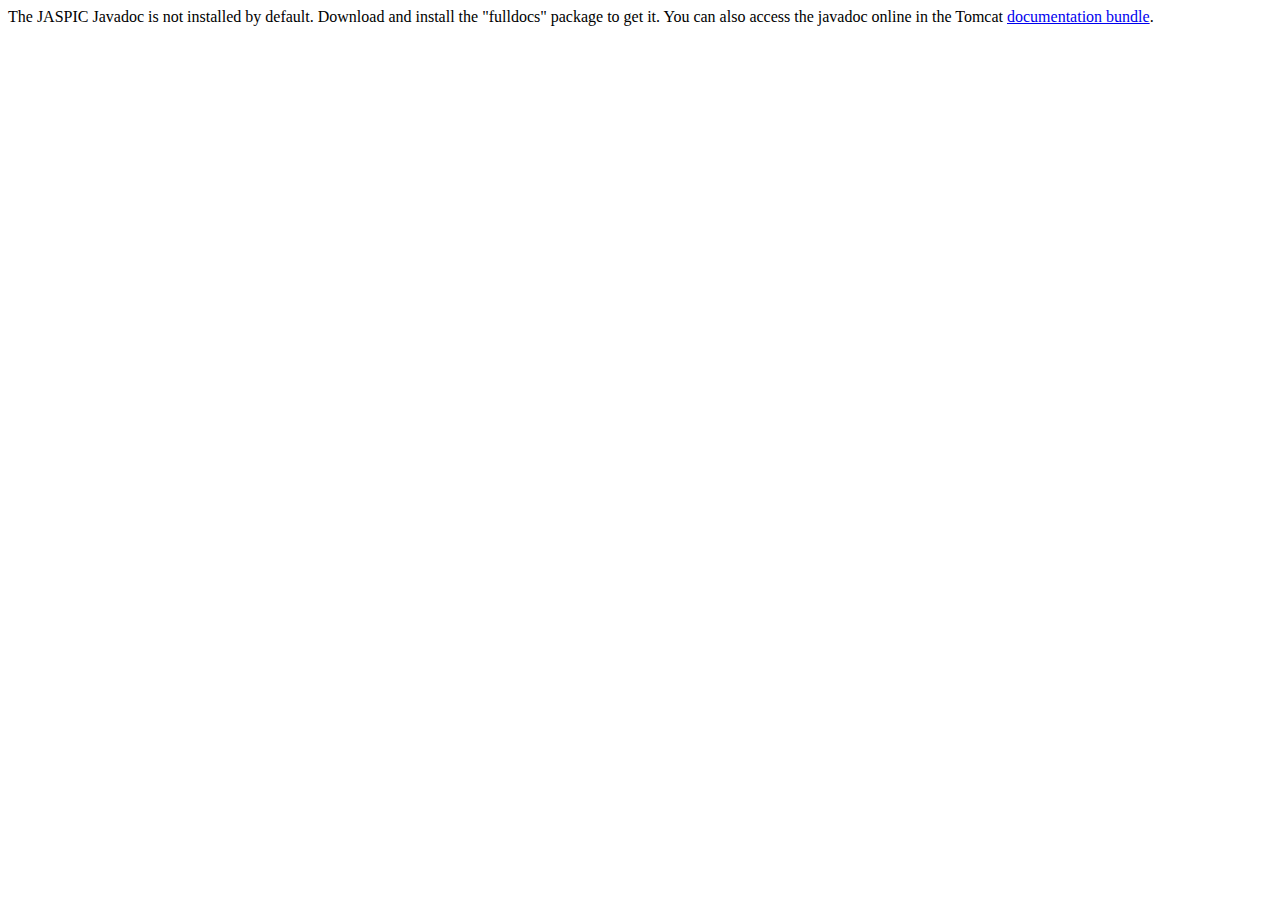
<file: apache-tomcat-10.0.13/webapps/docs/jaspicapi/index.html>
<!--
  Licensed to the Apache Software Foundation (ASF) under one or more
  contributor license agreements.  See the NOTICE file distributed with
  this work for additional information regarding copyright ownership.
  The ASF licenses this file to You under the Apache License, Version 2.0
  (the "License"); you may not use this file except in compliance with
  the License.  You may obtain a copy of the License at

      http://www.apache.org/licenses/LICENSE-2.0

  Unless required by applicable law or agreed to in writing, software
  distributed under the License is distributed on an "AS IS" BASIS,
  WITHOUT WARRANTIES OR CONDITIONS OF ANY KIND, either express or implied.
  See the License for the specific language governing permissions and
  limitations under the License.
-->
<!DOCTYPE html>
<html>
<head>
    <meta charset="UTF-8" />
    <title>API docs</title>
</head>

<body>

The JASPIC Javadoc is not installed by default. Download and install
the "fulldocs" package to get it.

You can also access the javadoc online in the Tomcat
<a href="https://tomcat.apache.org/tomcat-10.0-doc/">
    documentation bundle</a>.

</body>
</html>
</file>
<file: apache-tomcat-10.0.13/webapps/docs/images/docs-stylesheet.css>
@charset "utf-8";
/*
  Licensed to the Apache Software Foundation (ASF) under one or more
  contributor license agreements.  See the NOTICE file distributed with
  this work for additional information regarding copyright ownership.
  The ASF licenses this file to You under the Apache License, Version 2.0
  (the "License"); you may not use this file except in compliance with
  the License.  You may obtain a copy of the License at

      http://www.apache.org/licenses/LICENSE-2.0

  Unless required by applicable law or agreed to in writing, software
  distributed under the License is distributed on an "AS IS" BASIS,
  WITHOUT WARRANTIES OR CONDITIONS OF ANY KIND, either express or implied.
  See the License for the specific language governing permissions and
  limitations under the License.
*/

/* Fonts */
@import url("fonts/fonts.css");

/* General style */

h1, h2, h3, h4, h5, h6, th {
  font-weight: 600;
}

body {
  margin: 0;
}

body, input {
  font-family: 'Open Sans', sans-serif;
  font-size: 10.5pt;
}

code, pre {
  font-family: Consolas, monospace;
}

img {
  border: 0;
}

table {
  border-collapse: collapse;
  text-align: left;
}
table *:not(table) {
  /* Prevent border-collapsing for table child elements like <div> */
  border-collapse: separate;
}

th {
  text-align: left;
}

main {
  /* Remove this once all IEs support <main> element */
  display: block;
}


/* Layout */

#wrapper {
  min-width: 400px;
}

#header {
  border-bottom: 1px solid #bbb;
}

@media not print {
    #header {
        box-shadow: 0 0 7px #aaa;
    }
}

#header > div {
  padding-left: 15px;
  padding-right: 15px;

  /* Work-around for old browsers: */
  background-color: #F8F3E4;
  background: linear-gradient(to bottom, #ffffff -10%, #F8F3E4 100%);
  position: relative;
}

#header .logo {
  float: left;
  padding-top: 10px;
  min-width: 190px;
}

#header .logo  img{
  /* To avoid that the Font Descender being added to the parent div's height */
  vertical-align: middle;
}

#header .asfLogo {
  float: right;
  position: relative;
  top: 8px;
}

#header h1 {
  margin-top: 0.6em;
  margin-bottom: 0;
}

#header .versionInfo {
  font-size: 13pt;
  margin-bottom: 1em;
}

#middle {
  display: table;
  table-layout: fixed;
  margin: 0;
  width: 100%;
}
#middle > div { display: table-row; }
#middle > div > div { display: table-cell; vertical-align: top; }



#mainLeft {
  width: 190px;
}

#mainLeft > div {
  margin-top: -1px; /* to overwrite border of element above */
  padding-left: 16px;
  padding-right: 14px;
  padding-top: 6px;
  padding-bottom: 15px;
  background-color: #F8F3E4;
  border-right: 1px solid #bbb;
  border-bottom: 1px solid #bbb;
  font-size: 10pt;
  border-bottom-right-radius: 20px;
  box-shadow: 0 0 5px #aaa;
}

#mainLeft h2 {
  margin-bottom: 0.2em;
  font-size: 1.2em;
}

#mainLeft ul {
  padding: 0;
  margin: 0;
  list-style-type: none;
}

#mainLeft ul a {
  text-indent: -0.6em;
  padding-left: 1.4em;
  display: block;
  text-decoration: none;
  color: #444;
}
#mainLeft ul a:hover {
  color: #000;
  background-color: #D1c9b9;
}

#mainRight {
  padding-left: 14px;
  padding-right: 20px;

}

#footer {
  margin-top: 30px;
  padding-top: 20px;
  padding-bottom: 20px;
  padding-left: 20px;
  padding-right: 20px;
  border-top: 1px solid #ccc;
  color: #444;
  text-align: center;
  /* font-style: italic; */
  font-size: 9pt;
}


/* Content */

#content div.text {
  padding-left: 1em;
  padding-left: 1em;
}

#content h3, #content h4, #content h5, #content h6 {
  padding-left: 5px;
  padding-right: 5px;
  background-color: #eaeaea;
}

@media not print {
    #content h3, #content h4, #content h5, #content h6 {
        border: 1px solid #ccc;
        border-radius: 4px;
    }
}

#content h4, #content h5, #content h6 {
  background-color: #f6f6f6;
}

code {
  background-color: rgb(224,255,255);
}

div.codeBox pre code, code.attributeName, code.propertyName, code.noHighlight, .noHighlight code {
  background-color: transparent;
}
div.codeBox {
  overflow: auto;
  margin: 1em 0;
}
div.codeBox pre {
  margin: 0;
  padding: 4px;
  border: 1px solid #999;
  border-radius: 5px;
  background-color: #eff8ff;
  display: table; /* To prevent <pre>s from taking the complete available width. */
  /*
  When it is officially supported, use the following CSS instead of display: table
  to prevent big <pre>s from exceeding the browser window:
  max-width: available;
  width: min-content;
  */
}

div.codeBox pre.wrap {
  white-space: pre-wrap;
}


table.defaultTable tr, table.detail-table tr {
    border: 1px solid #CCC;
}

table.defaultTable tr:nth-child(even), table.detail-table tr:nth-child(even) {
    background-color: #FAFBFF;
}

table.defaultTable tr:nth-child(odd), table.detail-table tr:nth-child(odd) {
    background-color: #EEEFFF;
}

table.defaultTable th, table.detail-table th {
  background-color: #88b;
  color: #fff;
}

table.defaultTable th, table.defaultTable td, table.detail-table th, table.detail-table td {
  padding: 5px 8px;
}


p.notice {
  border: 1px solid rgb(255, 0, 0);
  background-color: rgb(238, 238, 238);
  color: rgb(0, 51, 102);
  padding: 0.5em;
  margin: 1em 2em 1em 1em;
}


/* Changelog-Styles */

ul.changelog {
  padding-left: 1em;
  list-style-type: none;
}

ul.changelog  li{
  padding-top: 5px;
  padding-bottom: 5px;
}

ul.changelog img {
  vertical-align: middle
}


/* Printer-only Styles */
@media print {
    .noPrint { display: none; }
    #middle > div > div#mainLeft { display: none; }
    a { color: inherit; text-decoration: none; }
}

/* Fix for Comments section which contains a <h4> */
#comments_thread h1, #comments_thread h2, #comments_thread h3, #comments_thread h4, #comments_thread h5, #comments_thread h6 {
    border: none;
    background-color: transparent;
}
</file>
<file: apache-tomcat-8.5.79/webapps/docs/images/docs-stylesheet.css>
@charset "utf-8";
/*
  Licensed to the Apache Software Foundation (ASF) under one or more
  contributor license agreements.  See the NOTICE file distributed with
  this work for additional information regarding copyright ownership.
  The ASF licenses this file to You under the Apache License, Version 2.0
  (the "License"); you may not use this file except in compliance with
  the License.  You may obtain a copy of the License at

      http://www.apache.org/licenses/LICENSE-2.0

  Unless required by applicable law or agreed to in writing, software
  distributed under the License is distributed on an "AS IS" BASIS,
  WITHOUT WARRANTIES OR CONDITIONS OF ANY KIND, either express or implied.
  See the License for the specific language governing permissions and
  limitations under the License.
*/

/* Fonts */
@import url("fonts/fonts.css");

/* General style */

h1, h2, h3, h4, h5, h6, th {
  font-weight: 600;
}

body {
  margin: 0;
}

body, input {
  font-family: 'Open Sans', sans-serif;
  font-size: 10.5pt;
}

code, pre {
  font-family: Consolas, monospace;
}

img {
  border: 0;
}

table {
  border-collapse: collapse;
  text-align: left;
}
table *:not(table) {
  /* Prevent border-collapsing for table child elements like <div> */
  border-collapse: separate;
}

th {
  text-align: left;
}

main {
  /* Remove this once all IEs support <main> element */
  display: block;
}


/* Layout */

#wrapper {
  min-width: 400px;
}

#header {
  border-bottom: 1px solid #bbb;
}

@media not print {
    #header {
        box-shadow: 0 0 7px #aaa;
    }
}

#header > div {
  padding-left: 15px;
  padding-right: 15px;

  /* Work-around for old browsers: */
  background-color: #F8F3E4;
  background: linear-gradient(to bottom, #ffffff -10%, #F8F3E4 100%);
  position: relative;
}

#header .logo {
  float: left;
  padding-top: 10px;
  min-width: 190px;
}

#header .logo  img{
  /* To avoid that the Font Descender being added to the parent div's height */
  vertical-align: middle;
}

#header .asfLogo {
  float: right;
  position: relative;
  top: 8px;
}

#header h1 {
  margin-top: 0.6em;
  margin-bottom: 0;
}

#header .versionInfo {
  font-size: 13pt;
  margin-bottom: 1em;
}

#middle {
  display: table;
  table-layout: fixed;
  margin: 0;
  width: 100%;
}
#middle > div { display: table-row; }
#middle > div > div { display: table-cell; vertical-align: top; }



#mainLeft {
  width: 190px;
}

#mainLeft > div {
  margin-top: -1px; /* to overwrite border of element above */
  padding-left: 16px;
  padding-right: 14px;
  padding-top: 6px;
  padding-bottom: 15px;
  background-color: #F8F3E4;
  border-right: 1px solid #bbb;
  border-bottom: 1px solid #bbb;
  font-size: 10pt;
  border-bottom-right-radius: 20px;
  box-shadow: 0 0 5px #aaa;
}

#mainLeft h2 {
  margin-bottom: 0.2em;
  font-size: 1.2em;
}

#mainLeft ul {
  padding: 0;
  margin: 0;
  list-style-type: none;
}

#mainLeft ul a {
  text-indent: -0.6em;
  padding-left: 1.4em;
  display: block;
  text-decoration: none;
  color: #444;
}
#mainLeft ul a:hover {
  color: #000;
  background-color: #D1c9b9;
}

#mainRight {
  padding-left: 14px;
  padding-right: 20px;

}

#footer {
  margin-top: 30px;
  padding-top: 20px;
  padding-bottom: 20px;
  padding-left: 20px;
  padding-right: 20px;
  border-top: 1px solid #ccc;
  color: #444;
  text-align: center;
  /* font-style: italic; */
  font-size: 9pt;
}


/* Content */

#content div.text {
  padding-left: 1em;
  padding-left: 1em;
}

#content h3, #content h4, #content h5, #content h6 {
  padding-left: 5px;
  padding-right: 5px;
  background-color: #eaeaea;
}

@media not print {
    #content h3, #content h4, #content h5, #content h6 {
        border: 1px solid #ccc;
        border-radius: 4px;
    }
}

#content h4, #content h5, #content h6 {
  background-color: #f6f6f6;
}

code {
  background-color: rgb(224,255,255);
}

div.codeBox pre code, code.attributeName, code.propertyName, code.noHighlight, .noHighlight code {
  background-color: transparent;
}
div.codeBox {
  overflow: auto;
  margin: 1em 0;
}
div.codeBox pre {
  margin: 0;
  padding: 4px;
  border: 1px solid #999;
  border-radius: 5px;
  background-color: #eff8ff;
  display: table; /* To prevent <pre>s from taking the complete available width. */
  /*
  When it is officially supported, use the following CSS instead of display: table
  to prevent big <pre>s from exceeding the browser window:
  max-width: available;
  width: min-content;
  */
}

div.codeBox pre.wrap {
  white-space: pre-wrap;
}


table.defaultTable tr, table.detail-table tr {
    border: 1px solid #CCC;
}

table.defaultTable tr:nth-child(even), table.detail-table tr:nth-child(even) {
    background-color: #FAFBFF;
}

table.defaultTable tr:nth-child(odd), table.detail-table tr:nth-child(odd) {
    background-color: #EEEFFF;
}

table.defaultTable th, table.detail-table th {
  background-color: #88b;
  color: #fff;
}

table.defaultTable th, table.defaultTable td, table.detail-table th, table.detail-table td {
  padding: 5px 8px;
}


p.notice {
  border: 1px solid rgb(255, 0, 0);
  background-color: rgb(238, 238, 238);
  color: rgb(0, 51, 102);
  padding: 0.5em;
  margin: 1em 2em 1em 1em;
}


/* Changelog-Styles */

ul.changelog {
  padding-left: 1em;
  list-style-type: none;
}

ul.changelog  li{
  padding-top: 5px;
  padding-bottom: 5px;
}

ul.changelog img {
  vertical-align: middle
}


/* Printer-only Styles */
@media print {
    .noPrint { display: none; }
    #middle > div > div#mainLeft { display: none; }
    a { color: inherit; text-decoration: none; }
}

/* Fix for Comments section which contains a <h4> */
#comments_thread h1, #comments_thread h2, #comments_thread h3, #comments_thread h4, #comments_thread h5, #comments_thread h6 {
    border: none;
    background-color: transparent;
}
</file>
<file: apache-tomcat-9.0.63/webapps/docs/images/docs-stylesheet.css>
@charset "utf-8";
/*
  Licensed to the Apache Software Foundation (ASF) under one or more
  contributor license agreements.  See the NOTICE file distributed with
  this work for additional information regarding copyright ownership.
  The ASF licenses this file to You under the Apache License, Version 2.0
  (the "License"); you may not use this file except in compliance with
  the License.  You may obtain a copy of the License at

      http://www.apache.org/licenses/LICENSE-2.0

  Unless required by applicable law or agreed to in writing, software
  distributed under the License is distributed on an "AS IS" BASIS,
  WITHOUT WARRANTIES OR CONDITIONS OF ANY KIND, either express or implied.
  See the License for the specific language governing permissions and
  limitations under the License.
*/

/* Fonts */
@import url("fonts/fonts.css");

/* General style */

h1, h2, h3, h4, h5, h6, th {
  font-weight: 600;
}

body {
  margin: 0;
}

body, input {
  font-family: 'Open Sans', sans-serif;
  font-size: 10.5pt;
}

code, pre {
  font-family: Consolas, monospace;
}

img {
  border: 0;
}

table {
  border-collapse: collapse;
  text-align: left;
}
table *:not(table) {
  /* Prevent border-collapsing for table child elements like <div> */
  border-collapse: separate;
}

th {
  text-align: left;
}

main {
  /* Remove this once all IEs support <main> element */
  display: block;
}


/* Layout */

#wrapper {
  min-width: 400px;
}

#header {
  border-bottom: 1px solid #bbb;
}

@media not print {
    #header {
        box-shadow: 0 0 7px #aaa;
    }
}

#header > div {
  padding-left: 15px;
  padding-right: 15px;

  /* Work-around for old browsers: */
  background-color: #F8F3E4;
  background: linear-gradient(to bottom, #ffffff -10%, #F8F3E4 100%);
  position: relative;
}

#header .logo {
  float: left;
  padding-top: 10px;
  min-width: 190px;
}

#header .logo  img{
  /* To avoid that the Font Descender being added to the parent div's height */
  vertical-align: middle;
}

#header .asfLogo {
  float: right;
  position: relative;
  top: 8px;
}

#header h1 {
  margin-top: 0.6em;
  margin-bottom: 0;
}

#header .versionInfo {
  font-size: 13pt;
  margin-bottom: 1em;
}

#middle {
  display: table;
  table-layout: fixed;
  margin: 0;
  width: 100%;
}
#middle > div { display: table-row; }
#middle > div > div { display: table-cell; vertical-align: top; }



#mainLeft {
  width: 190px;
}

#mainLeft > div {
  margin-top: -1px; /* to overwrite border of element above */
  padding-left: 16px;
  padding-right: 14px;
  padding-top: 6px;
  padding-bottom: 15px;
  background-color: #F8F3E4;
  border-right: 1px solid #bbb;
  border-bottom: 1px solid #bbb;
  font-size: 10pt;
  border-bottom-right-radius: 20px;
  box-shadow: 0 0 5px #aaa;
}

#mainLeft h2 {
  margin-bottom: 0.2em;
  font-size: 1.2em;
}

#mainLeft ul {
  padding: 0;
  margin: 0;
  list-style-type: none;
}

#mainLeft ul a {
  text-indent: -0.6em;
  padding-left: 1.4em;
  display: block;
  text-decoration: none;
  color: #444;
}
#mainLeft ul a:hover {
  color: #000;
  background-color: #D1c9b9;
}

#mainRight {
  padding-left: 14px;
  padding-right: 20px;

}

#footer {
  margin-top: 30px;
  padding-top: 20px;
  padding-bottom: 20px;
  padding-left: 20px;
  padding-right: 20px;
  border-top: 1px solid #ccc;
  color: #444;
  text-align: center;
  /* font-style: italic; */
  font-size: 9pt;
}


/* Content */

#content div.text {
  padding-left: 1em;
  padding-left: 1em;
}

#content h3, #content h4, #content h5, #content h6 {
  padding-left: 5px;
  padding-right: 5px;
  background-color: #eaeaea;
}

@media not print {
    #content h3, #content h4, #content h5, #content h6 {
        border: 1px solid #ccc;
        border-radius: 4px;
    }
}

#content h4, #content h5, #content h6 {
  background-color: #f6f6f6;
}

code {
  background-color: rgb(224,255,255);
}

div.codeBox pre code, code.attributeName, code.propertyName, code.noHighlight, .noHighlight code {
  background-color: transparent;
}
div.codeBox {
  overflow: auto;
  margin: 1em 0;
}
div.codeBox pre {
  margin: 0;
  padding: 4px;
  border: 1px solid #999;
  border-radius: 5px;
  background-color: #eff8ff;
  display: table; /* To prevent <pre>s from taking the complete available width. */
  /*
  When it is officially supported, use the following CSS instead of display: table
  to prevent big <pre>s from exceeding the browser window:
  max-width: available;
  width: min-content;
  */
}

div.codeBox pre.wrap {
  white-space: pre-wrap;
}


table.defaultTable tr, table.detail-table tr {
    border: 1px solid #CCC;
}

table.defaultTable tr:nth-child(even), table.detail-table tr:nth-child(even) {
    background-color: #FAFBFF;
}

table.defaultTable tr:nth-child(odd), table.detail-table tr:nth-child(odd) {
    background-color: #EEEFFF;
}

table.defaultTable th, table.detail-table th {
  background-color: #88b;
  color: #fff;
}

table.defaultTable th, table.defaultTable td, table.detail-table th, table.detail-table td {
  padding: 5px 8px;
}


p.notice {
  border: 1px solid rgb(255, 0, 0);
  background-color: rgb(238, 238, 238);
  color: rgb(0, 51, 102);
  padding: 0.5em;
  margin: 1em 2em 1em 1em;
}


/* Changelog-Styles */

ul.changelog {
  padding-left: 1em;
  list-style-type: none;
}

ul.changelog  li{
  padding-top: 5px;
  padding-bottom: 5px;
}

ul.changelog img {
  vertical-align: middle
}


/* Printer-only Styles */
@media print {
    .noPrint { display: none; }
    #middle > div > div#mainLeft { display: none; }
    a { color: inherit; text-decoration: none; }
}

/* Fix for Comments section which contains a <h4> */
#comments_thread h1, #comments_thread h2, #comments_thread h3, #comments_thread h4, #comments_thread h5, #comments_thread h6 {
    border: none;
    background-color: transparent;
}
</file>
